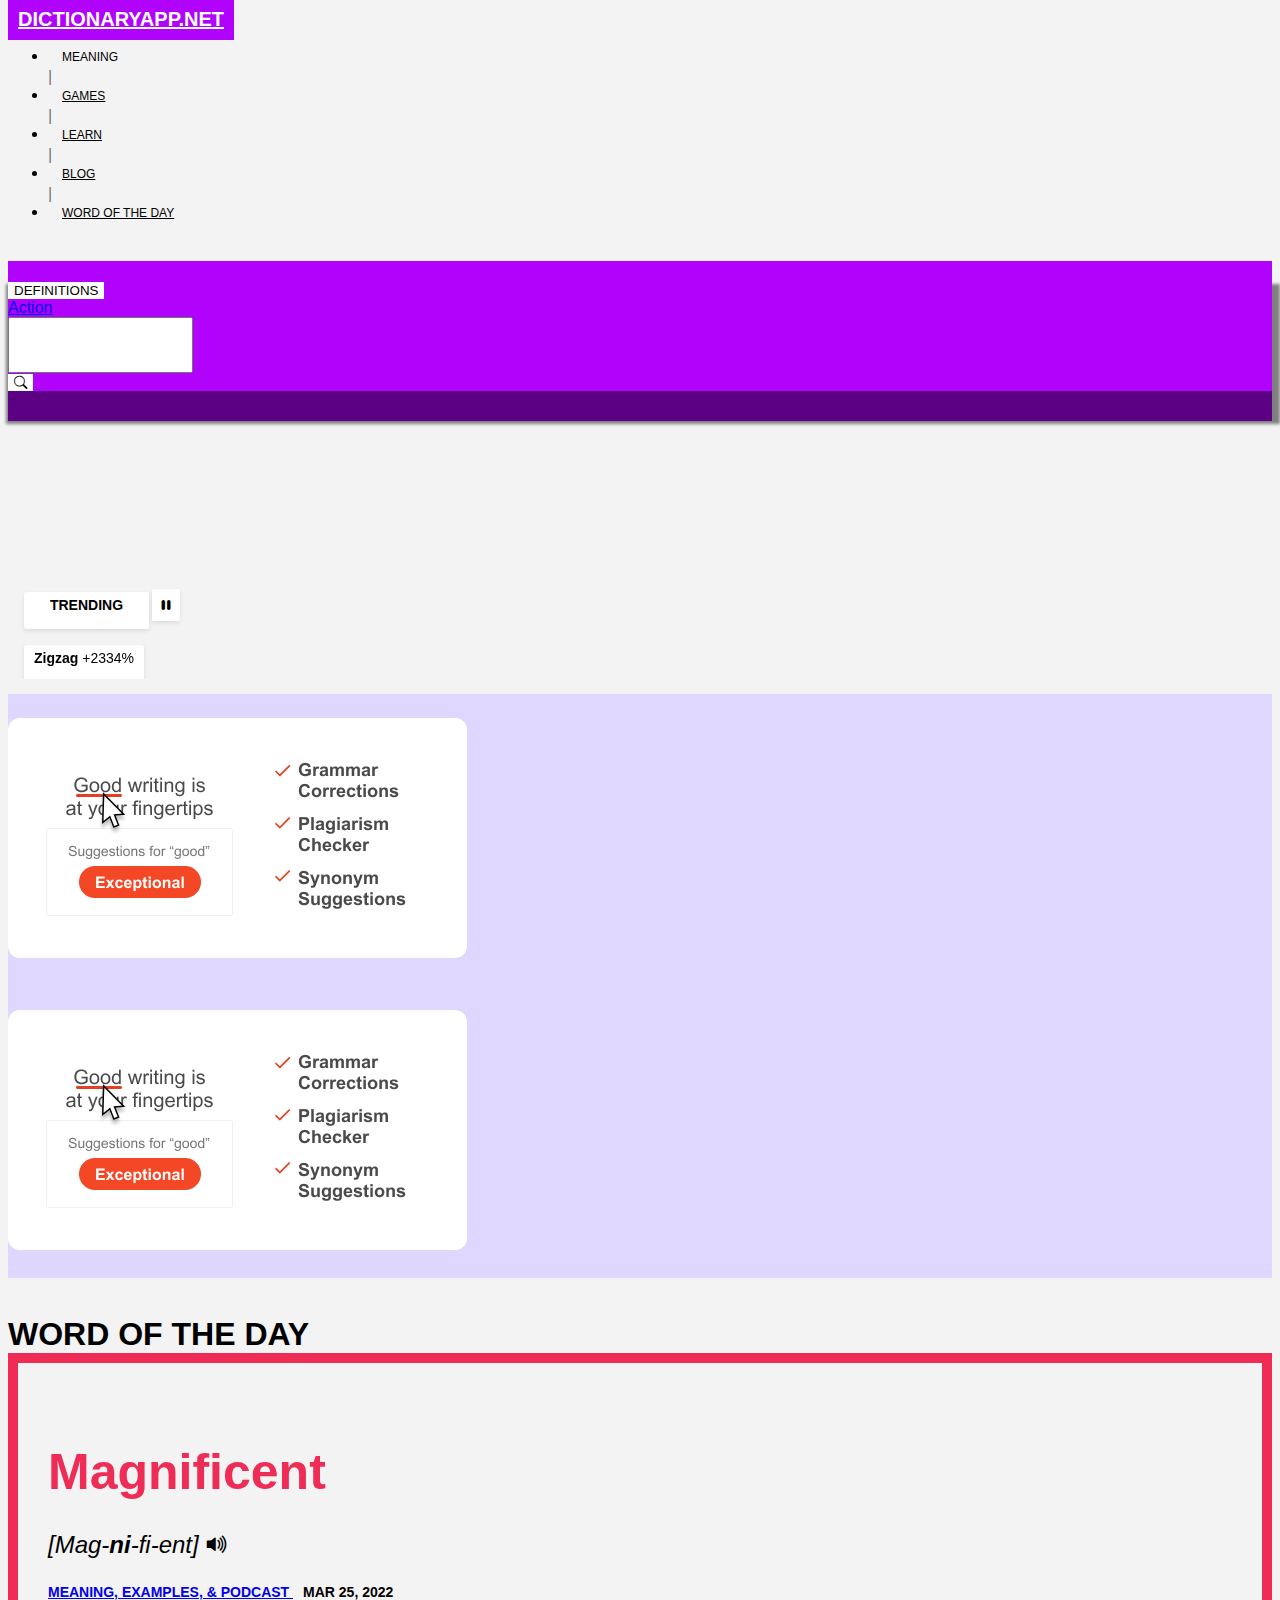
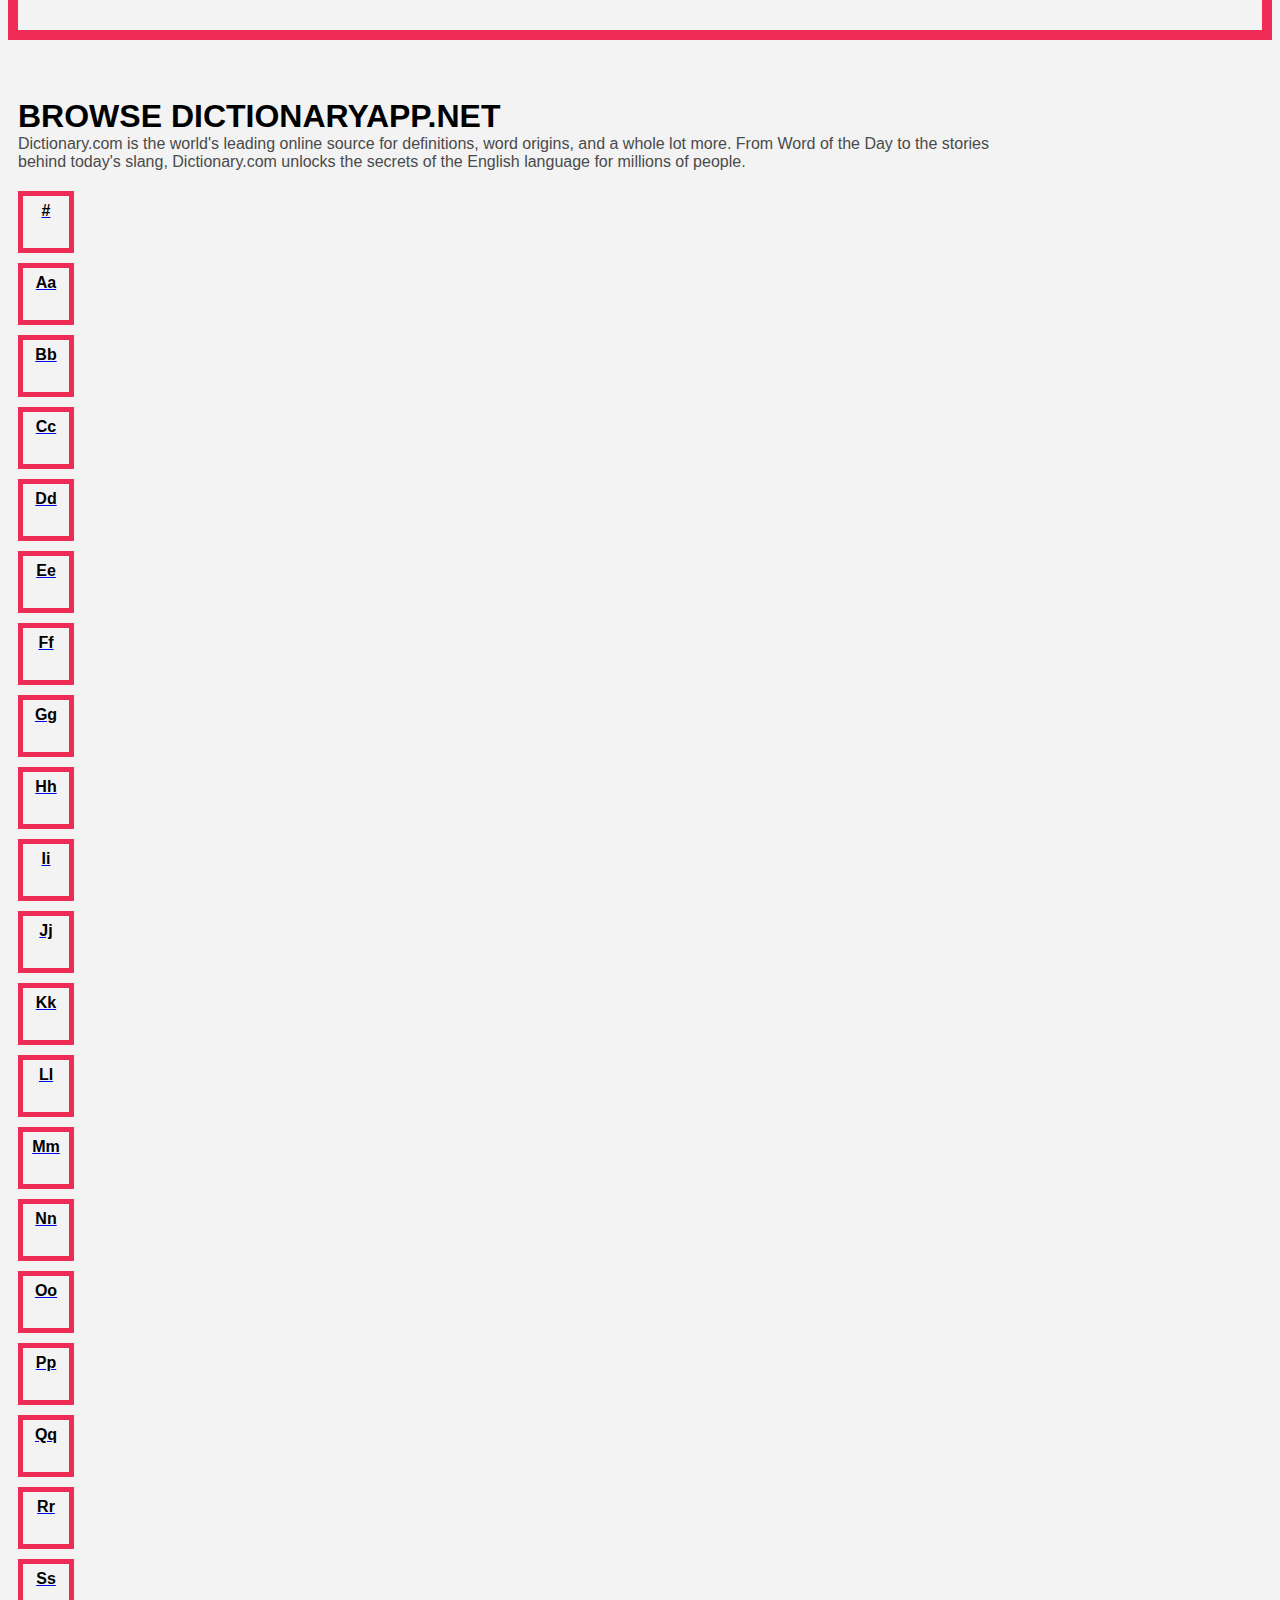
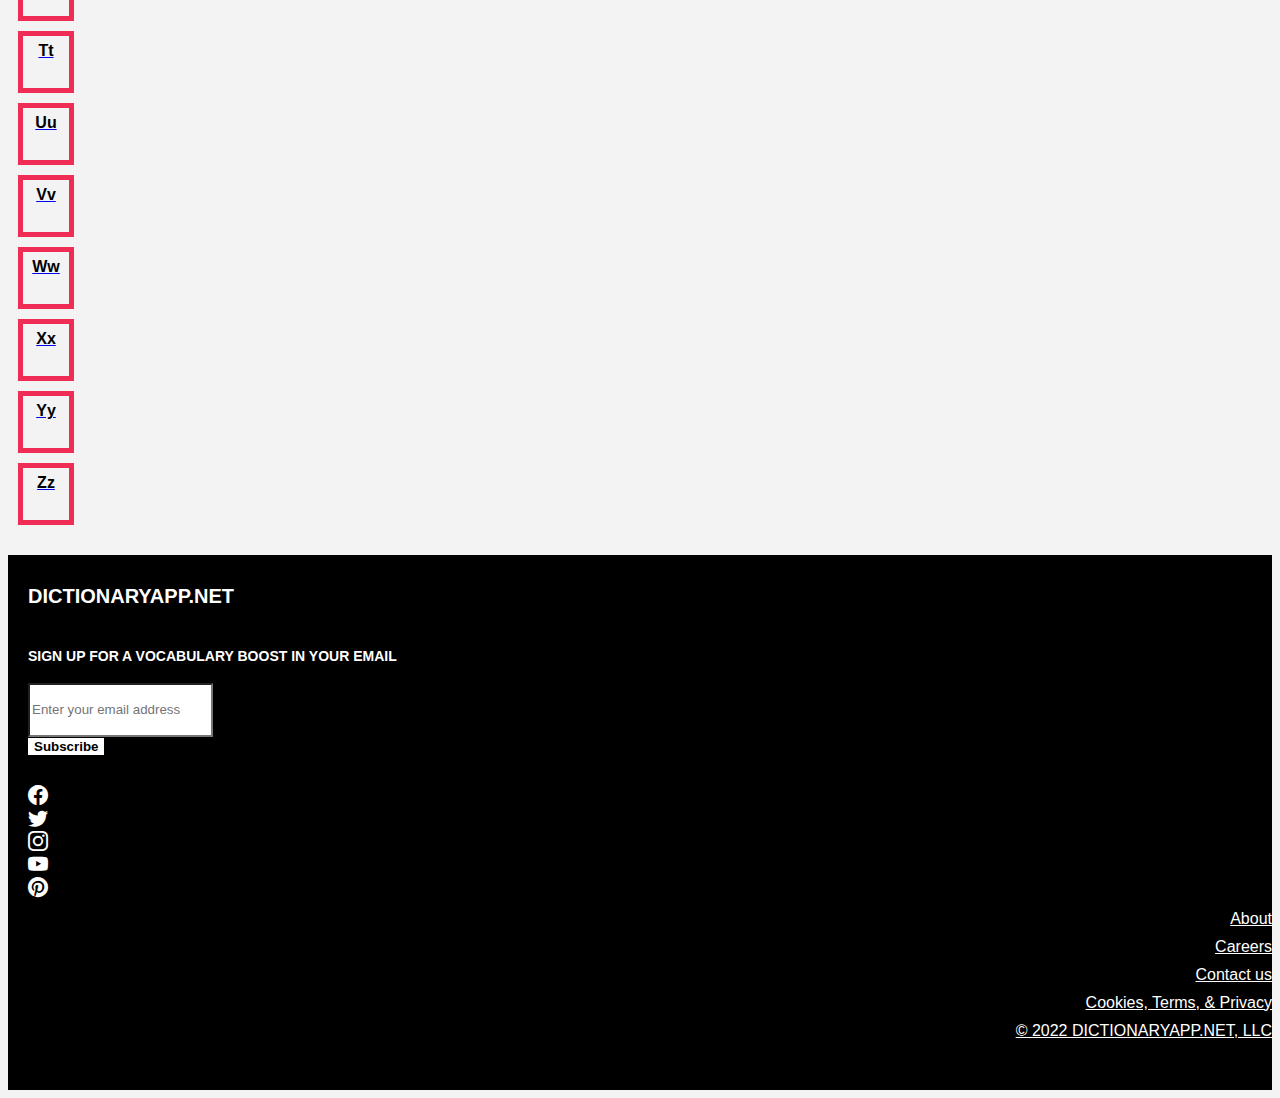
<file: index.html>
<!DOCTYPE html>
<html lang="en">
<head>
    <meta charset="UTF-8">
    <meta http-equiv="X-UA-Compatible" content="IE=edge">
    <meta name="viewport" content="width=device-width, initial-scale=1.0">
    <title>Web Dictionary</title>
    <link rel="stylesheet" href="https://cdn.jsdelivr.net/npm/bootstrap@4.6.1/dist/css/bootstrap.min.css" integrity="sha384-zCbKRCUGaJDkqS1kPbPd7TveP5iyJE0EjAuZQTgFLD2ylzuqKfdKlfG/eSrtxUkn" crossorigin="anonymous">
    <link rel="stylesheet" href="css/style.css">
    <link rel="stylesheet" href="https://cdn.jsdelivr.net/npm/bootstrap-icons@1.8.1/font/bootstrap-icons.css">
</head>
<body>
    <div class="header">
        <nav class="navbar navbar-expand-md navbar-dark fixed-top bg-light">
            <div class="container-fluid">
                <a class="navbar-brand" href="#">DICTIONARYAPP.NET</a>
           
              <div class="navbar-collapse" id="navbarCollapse">
                <ul class="navbar-nav me-auto mb-2 mb-md-0">
                  
                  <li class="nav-item">
                    <a class="nav-link link-sm">MEANING</a>
                  </li>
                  <div class="divide-line">|</div>
                  <li class="nav-item">
                    <a class="nav-link link-sm" href="#">GAMES</a>
                  </li>
                  <div class="divide-line">|</div>
                  <li class="nav-item">
                    <a class="nav-link link-sm" href="#">LEARN</a>
                  </li>
                  <div class="divide-line">|</div>
                  <li class="nav-item">
                    <a class="nav-link link-sm" href="#">BLOG</a>
                  </li>
                  <div class="divide-line">|</div>
                  <li class="nav-item wordlinkk">
                    <a class="nav-link link-sm" href="#">WORD OF THE DAY</a>
                  </li>
                </ul>
                <!-- <div class="user">
                    <a href="#"><i class="bi bi-person"></i></a>
                </div> -->
              </div>
            </div>
        </nav>
        <div class="search justify-content-center fixed-top">
            <div class="row">
                <div class="col-md-3"></div>
                <div class="col-md-6">
                    <div class="input-group mb-3">
                        <div class="input-group-prepend">
                          <button class="btn btn-outline-secondary dropdown-toggle" type="button" data-toggle="dropdown" aria-expanded="false">DEFINITIONS</button>
                          <div class="dropdown-menu">
                            <a class="dropdown-item" href="#">Action</a>
                          </div>
                        </div>
                        <input type="text" class="form-control" placeholder="" aria-label="" aria-describedby="button-addon2">
                        <div class="input-group-append">
                            <button class="btn btn-outline-secondary" type="button" id="button-addon2"><i class="bi bi-search"></i></button>
                        </div>
                      </div> 
                </div>
                <div class="col-md-3"></div>
            </div>
        </div>
            
    </div>

    <section class="main">
        <div class="moving-words">
            <div class="container-fluid">
                <div class="row">
                    <div class="moving-word d-flex">
                        <div class="stick-left">
                            <div class="trend">TRENDING</div>
                            <div class="pause"><a href="#"><i class="bi bi-pause-fill"></i></a></div>
                        </div>
                        <div class="marquee">
                            <div class="move-text d-flex">
                                <div class="text">Zigzag <span>+2334%</span></div>
                                <div class="text">Zigzag <span>+2334%</span></div>
                                <div class="text">Zigzag <span>+2334%</span></div>
                                <div class="text">Zigzag <span>+2334%</span></div>
                                <div class="text">Zigzag <span>+2334%</span></div>
                                <div class="text">Zigzag <span>+2334%</span></div>
                                <div class="text">Zigzag <span>+2334%</span></div>
                                <div class="text">Zigzag <span>+2334%</span></div>
                                <div class="text">Zigzag <span>+2334%</span></div>
                                <div class="text">Zigzag <span>+2334%</span></div>
                                <div class="text">Zigzag <span>+2334%</span></div>
                                <div class="text">Zigzag <span>+2334%</span></div>
                                <div class="text">Zigzag <span>+2334%</span></div>
                            </div>
                        </div>
                    </div>
                </div>
            </div>
        </div>
        <div class="advert">
            <div class="container">
                <div class="row">
                    <div class="col-md-6">
                        <div class="ad-img"><a href="#"><img src="img/dicimg.png" alt=""></a></div>
                    </div>
                    <div class="col-md-6">
                        <div class="ad-img"><a href="#"><img src="img/dicimg.png" alt=""></a></div>
                    </div>
                </div>
            </div>
        </div>
        <div class="word-day">
            <div class="container">
                <div class="row">
                    <div class="col-md-5">
                        <div class="wordoftheday">
                            WORD OF THE DAY
                        </div>
                        <div class="theword">
                            <div class="topword">
                                <p>Magnificent</p>
                            </div>
                            <div class="subword">[Mag-<span>ni</span>-fi-ent] 
                                <span><a href="#"><i class="bi bi-volume-up-fill"></i></a></span>
                            </div>
                            <div class="meaning"><a href="#">MEANING, EXAMPLES, & PODCAST </a><span> MAR 25, 2022</span></div>
                        </div>
                    </div>
                    <div class="col-md-5"></div>
                </div>
            </div>
        </div>

        <div class="dict">
            <div class="container">
                <div class="row">
                    <div class="col-md-12">
                        <div class="wordoftheday">
                            BROWSE DICTIONARYAPP.NET
                        </div>
                        <div class="dict-sub">
                            Dictionary.com is the world's leading online source for 
                            definitions, word origins, and a whole lot more. 
                            From Word of the Day to the stories behind today's slang, 
                            Dictionary.com unlocks the secrets of the English language for millions of people.
                        </div>
                    </div>
                    <div class="letter-list d-flex">
                        <a href="#"><div class="letter">#</div></a>
                        <a href="#"><div class="letter">Aa</div></a>
                        <a href="#"><div class="letter">Bb</div></a>
                        <a href="#"><div class="letter">Cc</div></a>
                        <a href="#"><div class="letter">Dd</div></a>
                        <a href="#"><div class="letter">Ee</div></a>
                        <a href="#"><div class="letter">Ff</div></a>
                        <a href="#"><div class="letter">Gg</div></a>
                        <a href="#"><div class="letter">Hh</div></a>
                        <a href="#"><div class="letter">Ii</div></a>
                        <a href="#"><div class="letter">Jj</div></a>
                        <a href="#"><div class="letter">Kk</div></a>
                        <a href="#"><div class="letter">Ll</div></a>
                        <a href="#"><div class="letter">Mm</div></a>
                        <a href="#"><div class="letter">Nn</div></a>
                        <a href="#"><div class="letter">Oo</div></a>
                        <a href="#"><div class="letter">Pp</div></a>
                        <a href="#"><div class="letter">Qq</div></a>
                        <a href="#"><div class="letter">Rr</div></a>
                        <a href="#"><div class="letter">Ss</div></a>
                        <a href="#"><div class="letter">Tt</div></a>
                        <a href="#"><div class="letter">Uu</div></a>
                        <a href="#"><div class="letter">Vv</div></a>
                        <a href="#"><div class="letter">Ww</div></a>
                        <a href="#"><div class="letter">Xx</div></a>
                        <a href="#"><div class="letter">Yy</div></a>
                        <a href="#"><div class="letter">Zz</div></a>
                    
                    </div>
                </div>
            </div>
        </div>
    </section>
    <footer>
        <div class="container-fluid">
            <div class="row">
                <div class="col-md-4">
                    <div class="logo">DICTIONARYAPP.NET</div>
                    <div class="subscribe">
                        <h4>SIGN UP FOR A VOCABULARY BOOST IN YOUR EMAIL</h4>
                        <div class="input-group mb-3">
                            <input type="text" class="form-control" placeholder="Enter your email address" aria-label="Recipient's username" aria-describedby="button-addon2">
                            <div class="input-group-append">
                              <button class="btn btn-outline-secondary" type="button" id="button-addon2">Subscribe</button>
                            </div>
                          </div>

                    </div>
                    <div class="social d-flex">
                        <div class="socialicon"><a href="#"><i class="bi bi-facebook"></i></a></div>
                        <div class="socialicon"><a href="#"><i class="bi bi-twitter"></i></a></div>
                        <div class="socialicon"><a href="#"><i class="bi bi-instagram"></i></a></div>
                        <div class="socialicon"><a href="#"><i class="bi bi-youtube"></i></a></div>
                        <div class="socialicon"><a href="#"><i class="bi bi-pinterest"></i></a></div>
                    </div>
                </div>
                <div class="col-md-5"></div>
                <div class="col-md-3">
                    <div class="footer-link">
                        <div class="links"><a href="#">About</a></div>
                        <div class="links"><a href="#">Careers</a></div>
                        <div class="links"><a href="#">Contact us</a></div>
                        <div class="links"><a href="#">Cookies, Terms, & Privacy</a></div>
                        <div class="links"><a href="#">© 2022 DICTIONARYAPP.NET, LLC</a></div>  
                        </div>
                    </div>
                </div>
            </div>
        </div>
    </footer>
</body>
<script src="https://cdn.jsdelivr.net/npm/jquery@3.5.1/dist/jquery.slim.min.js" integrity="sha384-DfXdz2htPH0lsSSs5nCTpuj/zy4C+OGpamoFVy38MVBnE+IbbVYUew+OrCXaRkfj" crossorigin="anonymous"></script>
<script src="https://cdn.jsdelivr.net/npm/bootstrap@4.6.1/dist/js/bootstrap.bundle.min.js" integrity="sha384-fQybjgWLrvvRgtW6bFlB7jaZrFsaBXjsOMm/tB9LTS58ONXgqbR9W8oWht/amnpF" crossorigin="anonymous"></script>
</html>
</file>
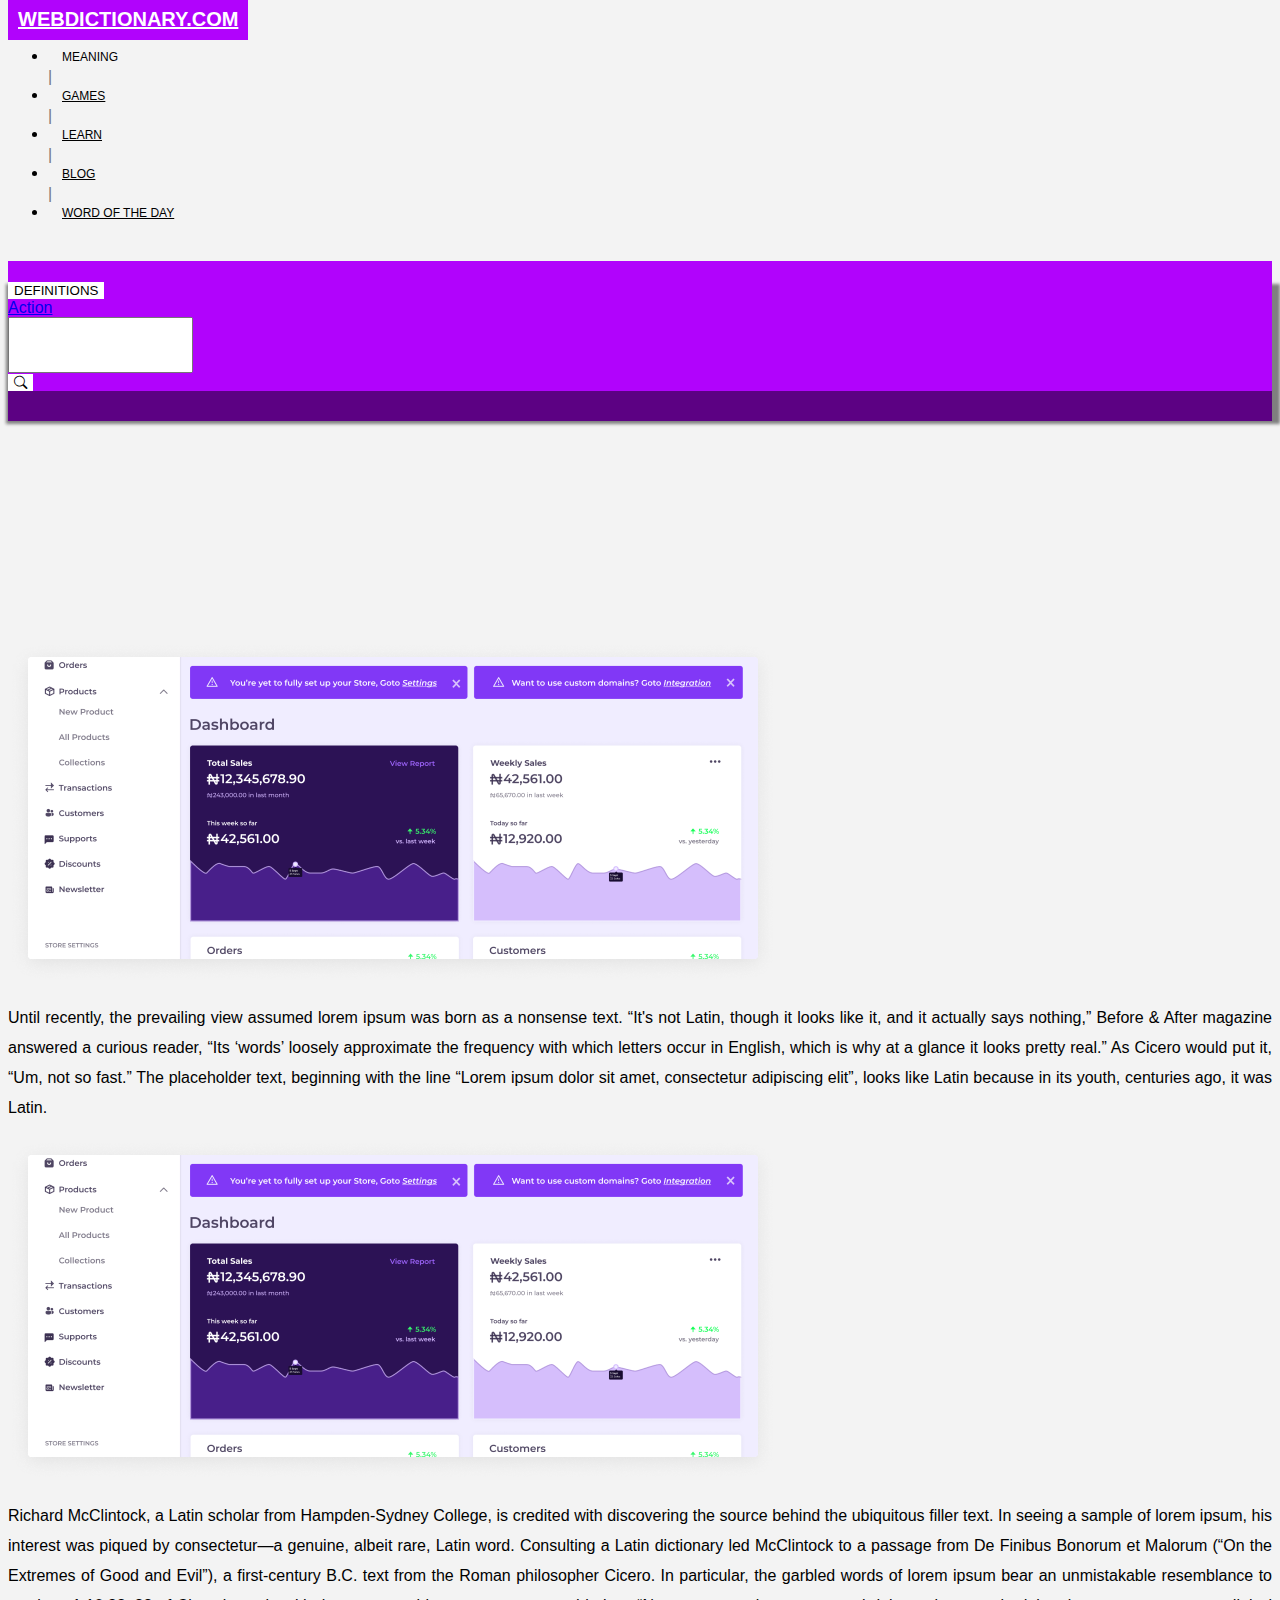
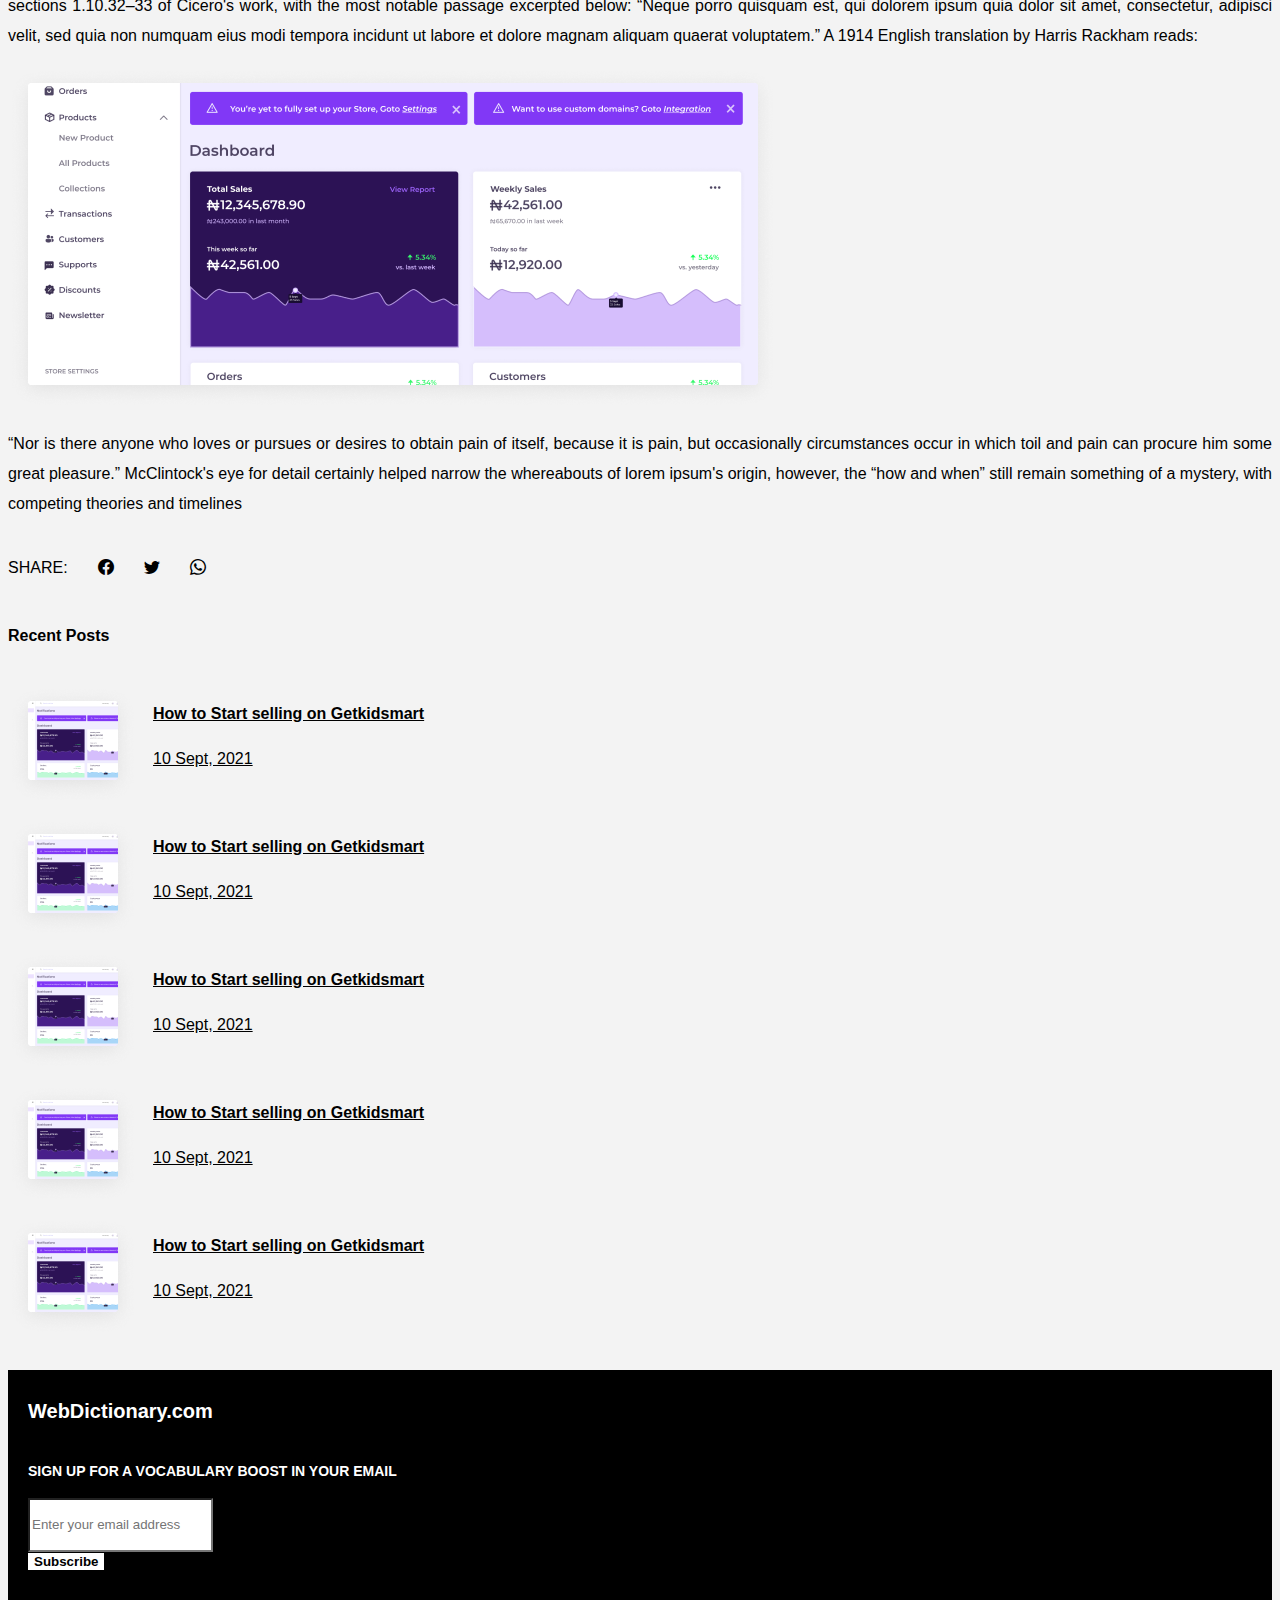
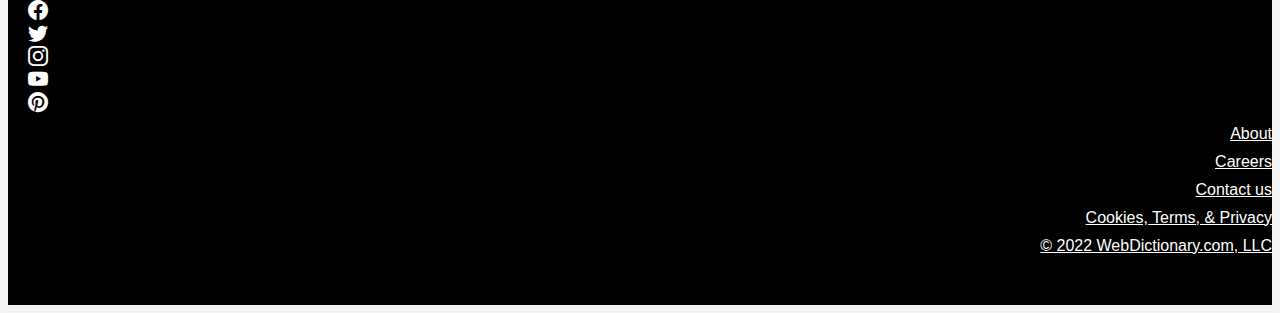
<file: blog-full.html>
<!DOCTYPE html>
<html lang="en">
<head>
    <meta charset="UTF-8">
    <meta http-equiv="X-UA-Compatible" content="IE=edge">
    <meta name="viewport" content="width=device-width, initial-scale=1.0">
    <title>Web Dictionary</title>
    <link rel="stylesheet" href="https://cdn.jsdelivr.net/npm/bootstrap@4.6.1/dist/css/bootstrap.min.css" integrity="sha384-zCbKRCUGaJDkqS1kPbPd7TveP5iyJE0EjAuZQTgFLD2ylzuqKfdKlfG/eSrtxUkn" crossorigin="anonymous">
    <link rel="stylesheet" href="css/style1.css">
    <link rel="stylesheet" href="css/blog.css">
    <link rel="stylesheet" href="https://cdn.jsdelivr.net/npm/bootstrap-icons@1.8.1/font/bootstrap-icons.css">
</head>
<body>
    <div class="header">
        <nav class="navbar navbar-expand-md navbar-dark fixed-top bg-light">
            <div class="container-fluid">
                <a class="navbar-brand" href="#">WEBDICTIONARY.COM</a>
           
              <div class="navbar-collapse" id="navbarCollapse">
                <ul class="navbar-nav me-auto mb-2 mb-md-0">
                  
                  <li class="nav-item">
                    <a class="nav-link link-sm">MEANING</a>
                  </li>
                  <div class="divide-line">|</div>
                  <li class="nav-item">
                    <a class="nav-link link-sm" href="#">GAMES</a>
                  </li>
                  <div class="divide-line">|</div>
                  <li class="nav-item">
                    <a class="nav-link link-sm" href="#">LEARN</a>
                  </li>
                  <div class="divide-line">|</div>
                  <li class="nav-item">
                    <a class="nav-link link-sm" href="#">BLOG</a>
                  </li>
                  <div class="divide-line">|</div>
                  <li class="nav-item wordlinkk">
                    <a class="nav-link link-sm" href="#">WORD OF THE DAY</a>
                  </li>
                </ul>
                <!-- <div class="user">
                    <a href="#"><i class="bi bi-person"></i></a>
                </div> -->
              </div>
            </div>
        </nav>
        <div class="search justify-content-center fixed-top">
            <div class="row">
                <div class="col-md-3"></div>
                <div class="col-md-6">
                    <div class="input-group mb-3">
                        <div class="input-group-prepend">
                          <button class="btn btn-outline-secondary dropdown-toggle" type="button" data-toggle="dropdown" aria-expanded="false">DEFINITIONS</button>
                          <div class="dropdown-menu">
                            <a class="dropdown-item" href="#">Action</a>
                          </div>
                        </div>
                        <input type="text" class="form-control" placeholder="" aria-label="" aria-describedby="button-addon2">
                        <div class="input-group-append">
                            <button class="btn btn-outline-secondary" type="button" id="button-addon2"><i class="bi bi-search"></i></button>
                        </div>
                      </div> 
                </div>
                <div class="col-md-3"></div>
            </div>
        </div>
            
    </div>

    <section class="main">
        <section class="blog">
            <div class="container">
                <div class="row">
                    <div class="col-lg-8">
                        <div class="searc">
                            <form>
                                <div class="form-group seache">
                                  <input type="search" class="search2" id="search" placeholder="Search">
                                </div>
                            </form>
                        </div>
                        <div class="blogpost">
                            <div class="postimg">
                                <img src="img/largebp.png" alt="">
                            </div>
                        </div>
                       <div class="post-body">
                           <p>
                            Until recently, the prevailing view assumed lorem ipsum was 
                            born as a nonsense text. “It's not Latin, though it looks
                             like it, and it actually says nothing,” Before & After
                              magazine answered a curious reader, “Its ‘words’ loosely
                               approximate the frequency with which letters occur in 
                               English, which is why at a glance it looks pretty real.”
                            As Cicero would put it, “Um, not so fast.”
                            The placeholder text, beginning with the line “Lorem ipsum dolor 
                            sit amet, consectetur adipiscing elit”, looks like Latin because 
                            in its youth, centuries ago, it was Latin.
                           </p>
                           <img src="img/largebp.png" alt="">
                           <p>
                            Richard McClintock, a Latin scholar from Hampden-Sydney College, 
                            is credited with discovering the source behind the ubiquitous filler text. 
                            In seeing a sample of lorem ipsum, his interest was piqued by 
                            consectetur—a genuine, albeit rare, Latin word. Consulting a Latin
                             dictionary led McClintock to a passage from De Finibus Bonorum et
                              Malorum (“On the Extremes of Good and Evil”), a first-century B.C.
                              text from the Roman philosopher Cicero.
                            In particular, the garbled words of lorem ipsum bear an unmistakable 
                            resemblance to sections 1.10.32–33 of Cicero's work, with the most 
                            notable passage excerpted below:
                            “Neque porro quisquam est, qui dolorem ipsum quia dolor sit amet, 
                            consectetur, adipisci velit, sed quia non numquam eius modi tempora 
                            incidunt ut labore et dolore magnam aliquam quaerat voluptatem.”
                            A 1914 English translation by Harris Rackham reads:
                           </p>
                           <img src="img/largebp.png" alt="">
                           <p>
        
                            “Nor is there anyone who loves or pursues or desires to obtain pain of itself, 
                            because it is pain, but occasionally circumstances occur in which toil and pain can procure him some great pleasure.”
                            McClintock's eye for detail certainly helped narrow the whereabouts of lorem ipsum's origin, however, the “how and when” still 
                            remain something of a mystery, with competing theories and timelines
                           </p>
                       </div>
                       <div class="share">
                           <div>
                               SHARE:
                           </div>
                           <div class="fb">
                            <i class="bi bi-facebook"></i>
                           </div>
                           <div class="tw">
                            <i class="bi bi-twitter"></i>
                           </div>
                           <div class="what">
                            <i class="bi bi-whatsapp"></i>
                           </div>
                       </div>
                       
                    </div>
                    <div class="col-lg-4">
                        <div class="sidebar">
                            <div class="recentposts">
                                <div class="recentposts-header">
                                    <h4>Recent Posts</h4>
                                </div>
        
                                <a href="./blog-post.html">
                                    <div class="recentpost">
                                        <div class="recentpostimg">
                                            <img src="img/smallerimg.png" alt="">
                                        </div>
                                        <div class="recentposttitle">
                                            <h5>How to Start selling on Getkidsmart</h5>
                                            <p class="date">10 Sept, 2021</p>
                                        </div>
                                    </div>
                                </a>
                                <a href="./blog-post.html">
                                    <div class="recentpost">
                                        <div class="recentpostimg">
                                            <img src="img/smallerimg.png" alt="">
                                        </div>
                                        <div class="recentposttitle">
                                            <h5>How to Start selling on Getkidsmart</h5>
                                            <p class="date">10 Sept, 2021</p>
                                        </div>
                                    </div>
                                </a>
                                <a href="./blog-post.html">
                                    <div class="recentpost">
                                        <div class="recentpostimg">
                                            <img src="img/smallerimg.png" alt="">
                                        </div>
                                        <div class="recentposttitle">
                                            <h5>How to Start selling on Getkidsmart</h5>
                                            <p class="date">10 Sept, 2021</p>
                                        </div>
                                    </div>
                                </a>
                                <a href="./blog-post.html">
                                    <div class="recentpost">
                                        <div class="recentpostimg">
                                            <img src="img/smallerimg.png" alt="">
                                        </div>
                                        <div class="recentposttitle">
                                            <h5>How to Start selling on Getkidsmart</h5>
                                            <p class="date">10 Sept, 2021</p>
                                        </div>
                                    </div>
                                </a>
                                <a href="./blog-post.html">
                                    <div class="recentpost">
                                        <div class="recentpostimg">
                                            <img src="img/smallerimg.png" alt="">
                                        </div>
                                        <div class="recentposttitle">
                                            <h5>How to Start selling on Getkidsmart</h5>
                                            <p class="date">10 Sept, 2021</p>
                                        </div>
                                    </div>
                                </a>
        
                            </div>
                        </div>
                    </div>
                </div>
            </div>
        </section>
    </section>
    <footer>
        <div class="container-fluid">
            <div class="row">
                <div class="col-md-4">
                    <div class="logo">WebDictionary.com</div>
                    <div class="subscribe">
                        <h4>SIGN UP FOR A VOCABULARY BOOST IN YOUR EMAIL</h4>
                        <div class="input-group mb-3">
                            <input type="text" class="form-control" placeholder="Enter your email address" aria-label="Recipient's username" aria-describedby="button-addon2">
                            <div class="input-group-append">
                              <button class="btn btn-outline-secondary" type="button" id="button-addon2">Subscribe</button>
                            </div>
                          </div>
                    </div>
                    <div class="social d-flex">
                        <div class="socialicon"><a href="#"><i class="bi bi-facebook"></i></a></div>
                        <div class="socialicon"><a href="#"><i class="bi bi-twitter"></i></a></div>
                        <div class="socialicon"><a href="#"><i class="bi bi-instagram"></i></a></div>
                        <div class="socialicon"><a href="#"><i class="bi bi-youtube"></i></a></div>
                        <div class="socialicon"><a href="#"><i class="bi bi-pinterest"></i></a></div>
                    </div>
                </div>
                <div class="col-md-5"></div>
                <div class="col-md-3">
                    <div class="footer-link">
                        <div class="links"><a href="#">About</a></div>
                        <div class="links"><a href="#">Careers</a></div>
                        <div class="links"><a href="#">Contact us</a></div>
                        <div class="links"><a href="#">Cookies, Terms, & Privacy</a></div>
                        <div class="links"><a href="#">© 2022 WebDictionary.com, LLC</a></div>  
                        </div>
                    </div>
                </div>
            </div>
        </div>
    </footer>
</body>
<script src="https://cdn.jsdelivr.net/npm/jquery@3.5.1/dist/jquery.slim.min.js" integrity="sha384-DfXdz2htPH0lsSSs5nCTpuj/zy4C+OGpamoFVy38MVBnE+IbbVYUew+OrCXaRkfj" crossorigin="anonymous"></script>
<script src="https://cdn.jsdelivr.net/npm/bootstrap@4.6.1/dist/js/bootstrap.bundle.min.js" integrity="sha384-fQybjgWLrvvRgtW6bFlB7jaZrFsaBXjsOMm/tB9LTS58ONXgqbR9W8oWht/amnpF" crossorigin="anonymous"></script>
</html>
</file>
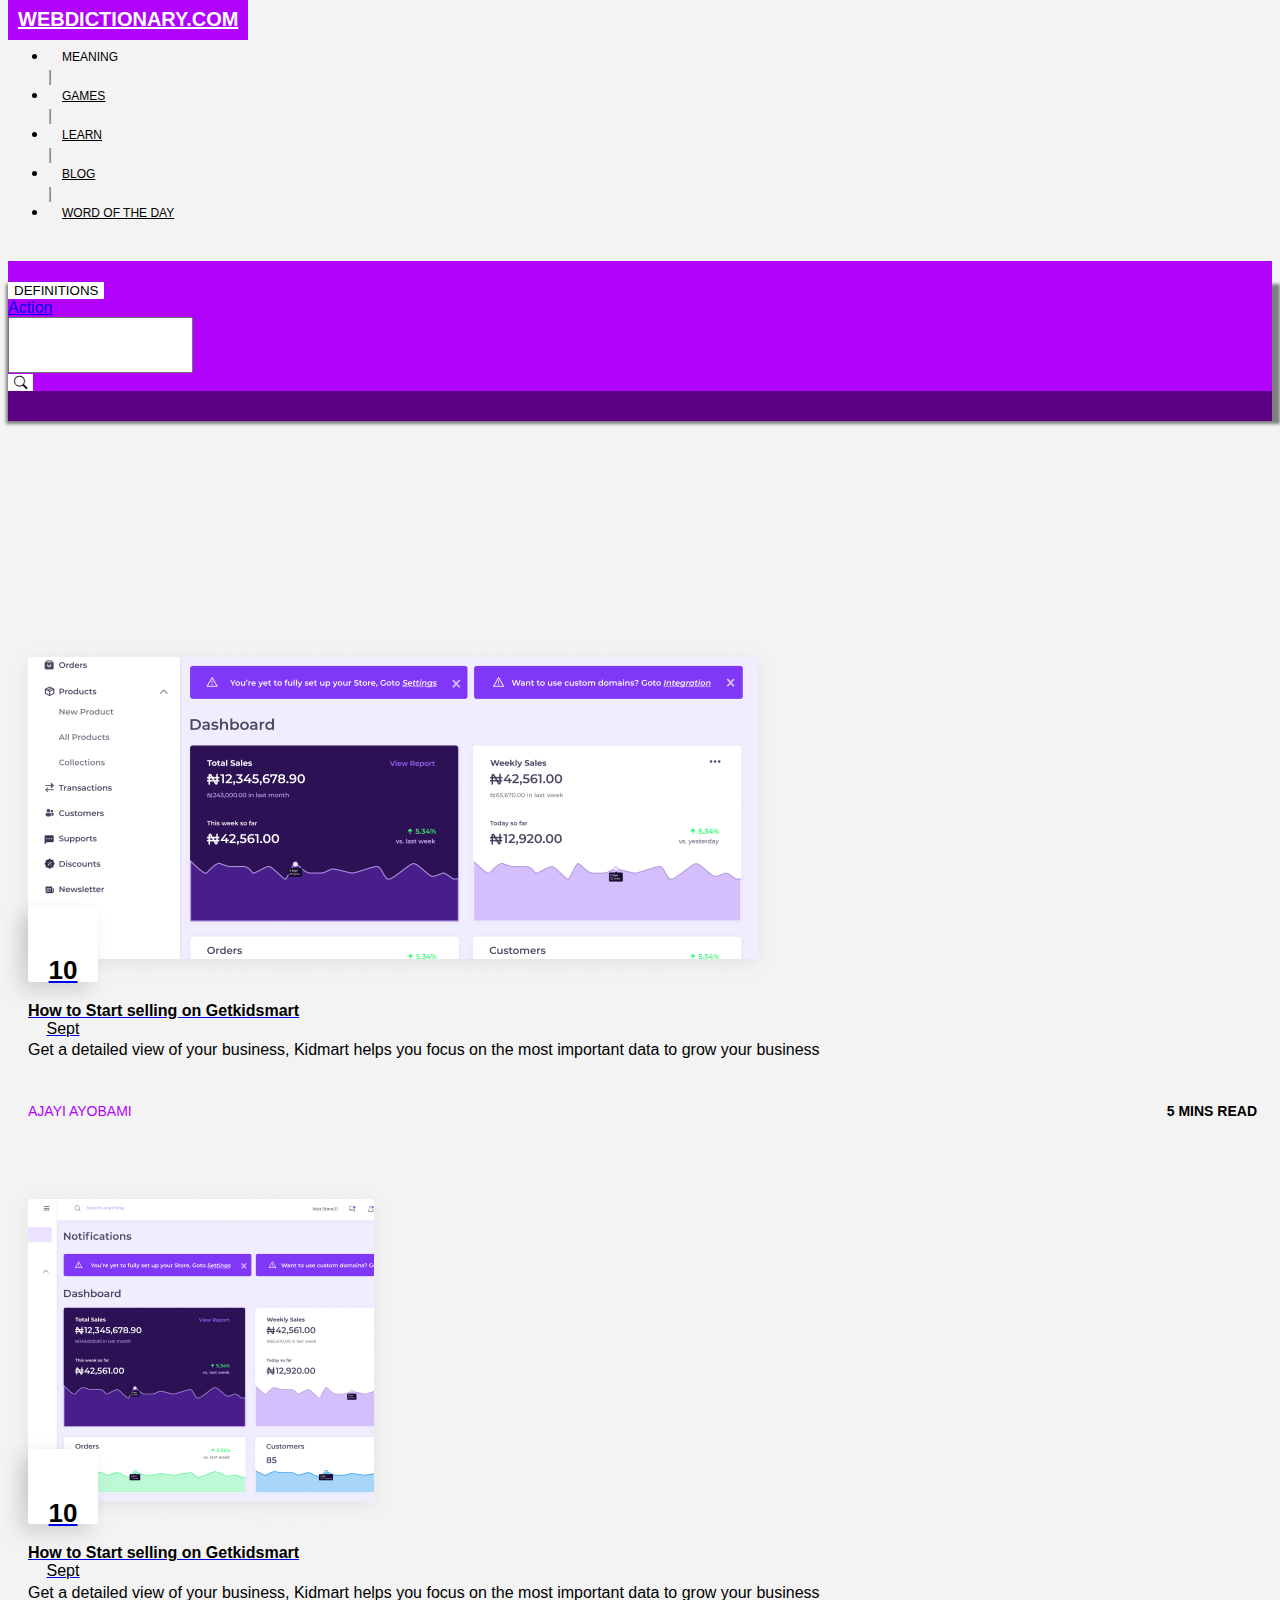
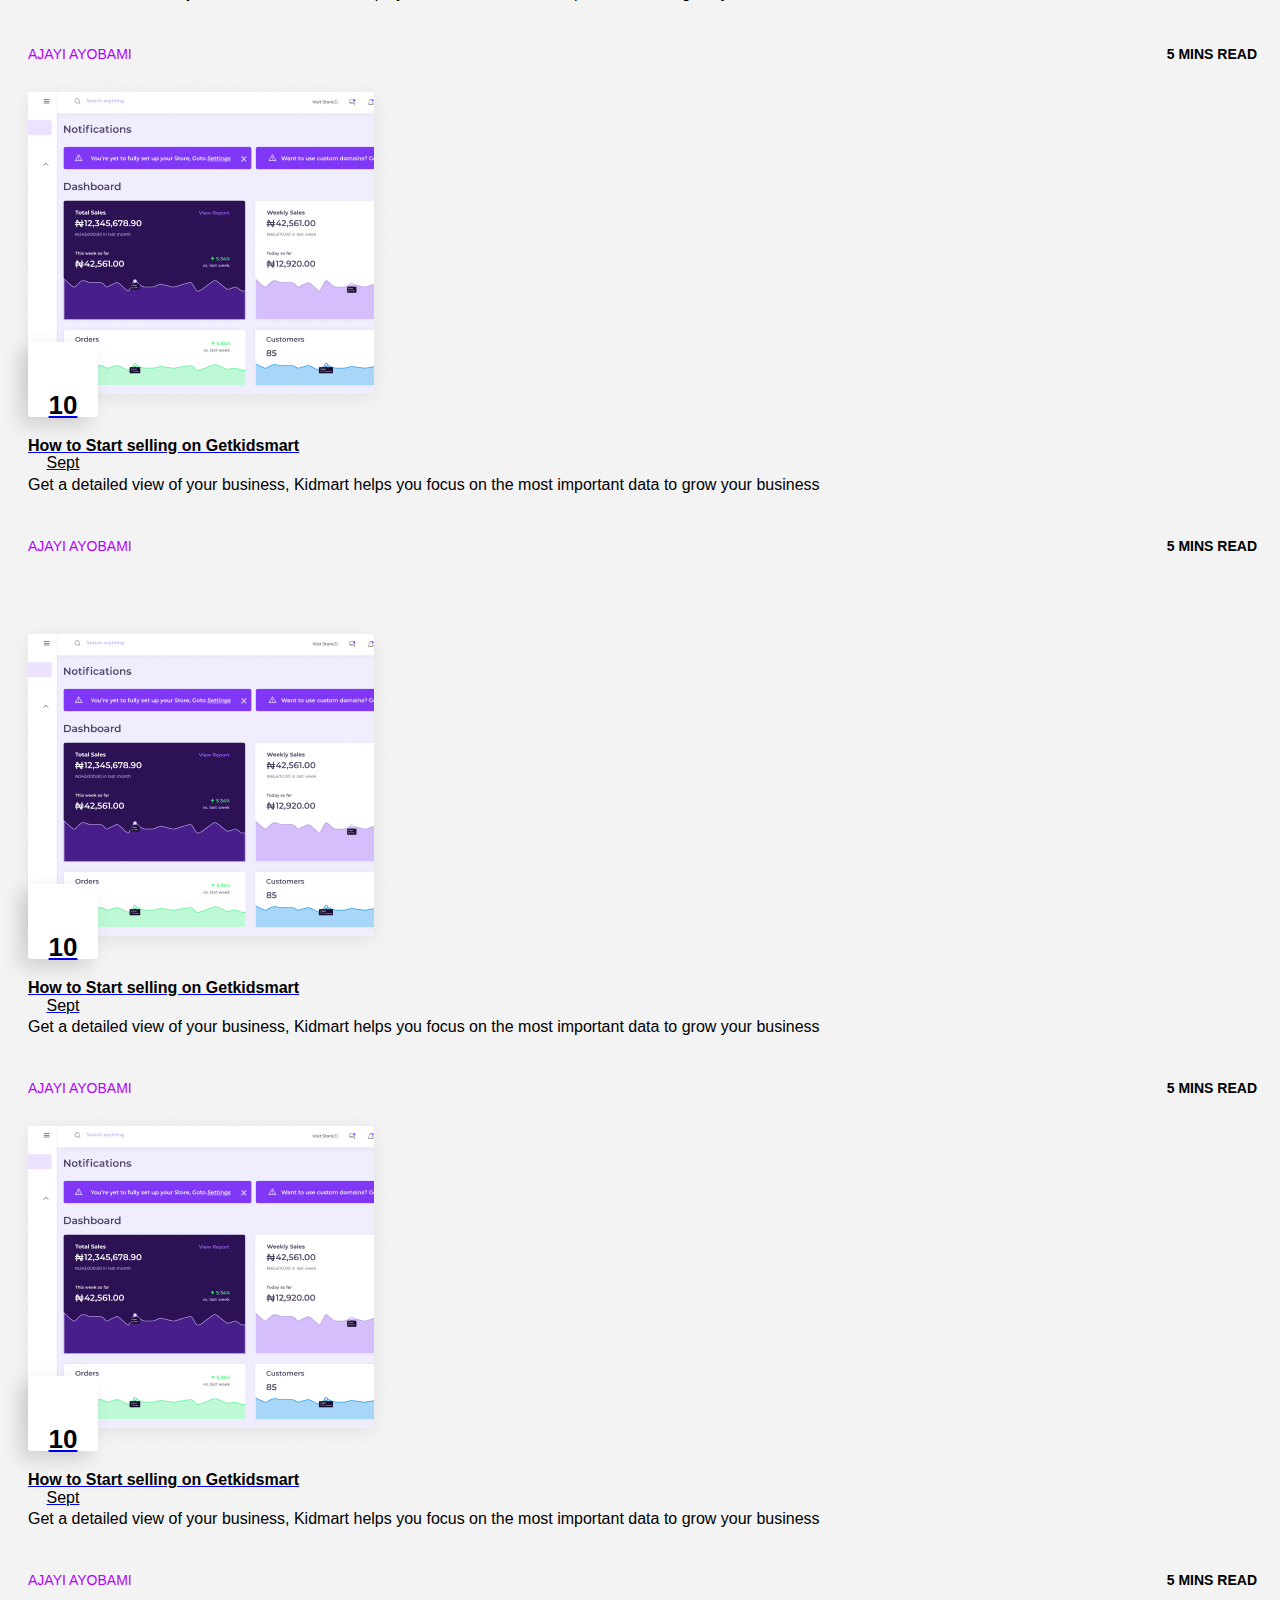
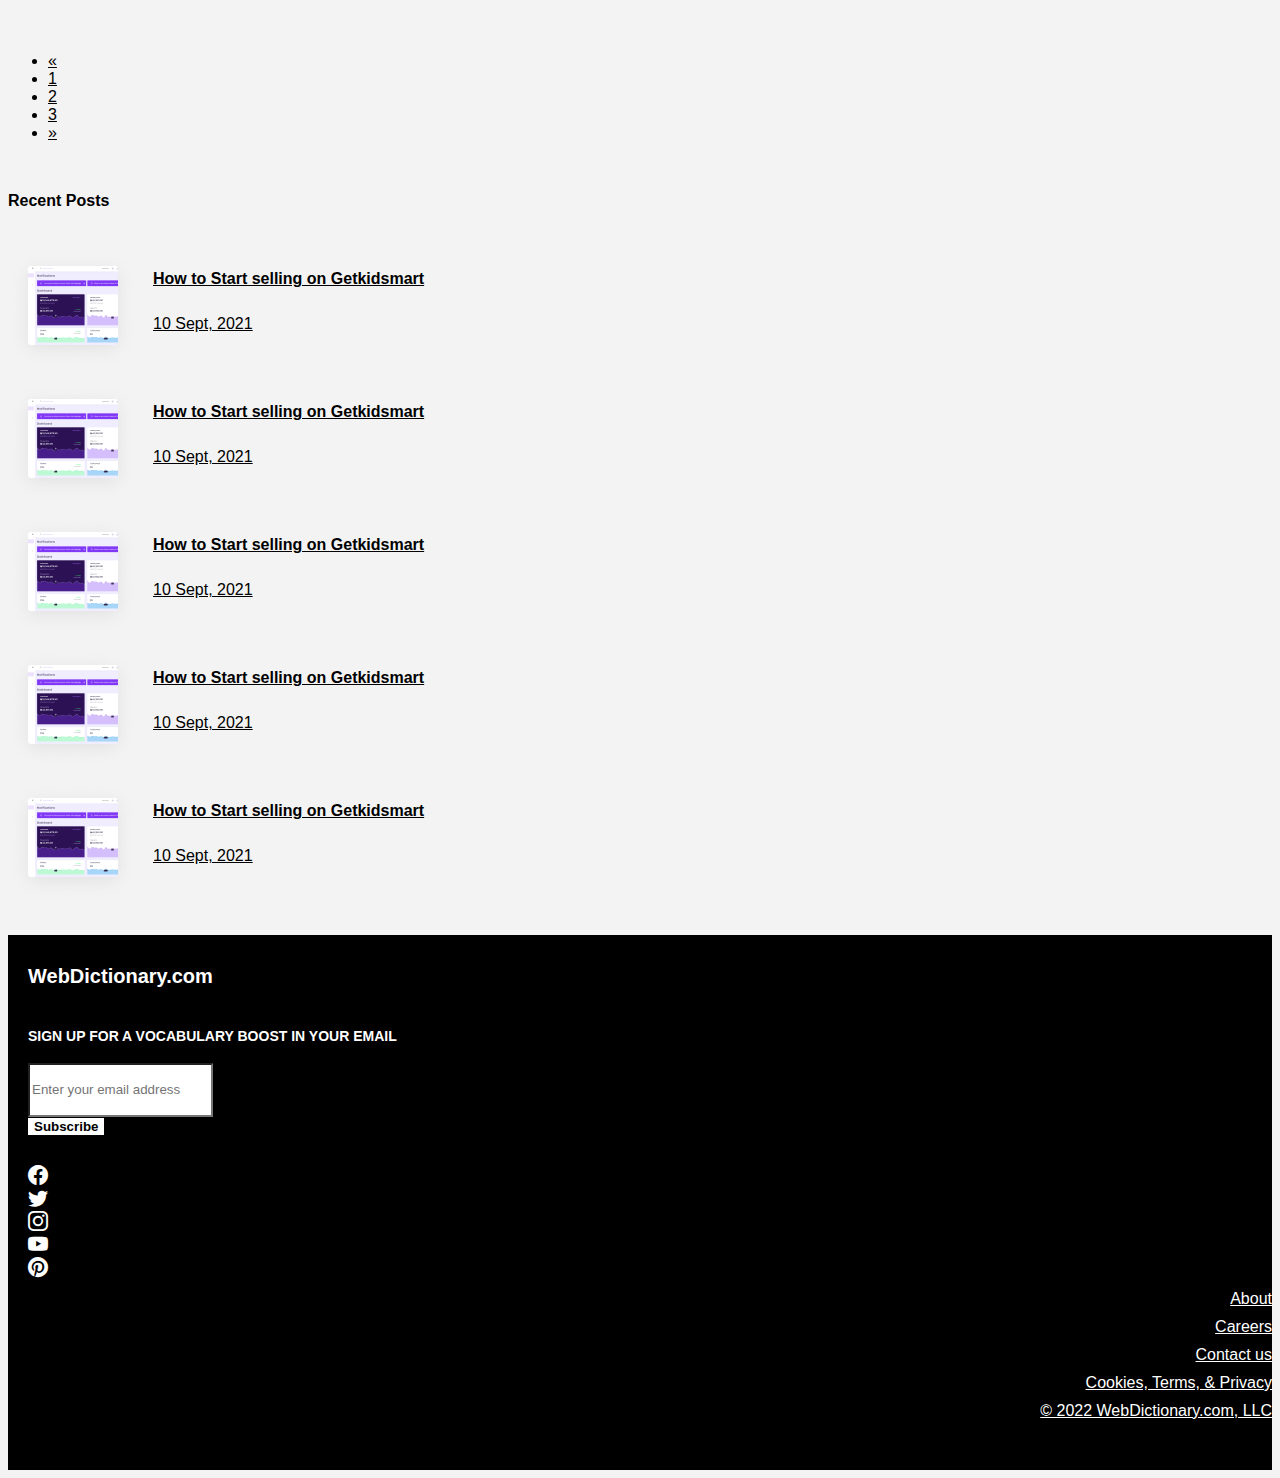
<file: blog.html>
<!DOCTYPE html>
<html lang="en">
<head>
    <meta charset="UTF-8">
    <meta http-equiv="X-UA-Compatible" content="IE=edge">
    <meta name="viewport" content="width=device-width, initial-scale=1.0">
    <title>Web Dictionary</title>
    <link rel="stylesheet" href="https://cdn.jsdelivr.net/npm/bootstrap@4.6.1/dist/css/bootstrap.min.css" integrity="sha384-zCbKRCUGaJDkqS1kPbPd7TveP5iyJE0EjAuZQTgFLD2ylzuqKfdKlfG/eSrtxUkn" crossorigin="anonymous">
    <link rel="stylesheet" href="css/style1.css">
    <link rel="stylesheet" href="css/blog.css">
    <link rel="stylesheet" href="https://cdn.jsdelivr.net/npm/bootstrap-icons@1.8.1/font/bootstrap-icons.css">
</head>
<body>
    <div class="header">
        <nav class="navbar navbar-expand-md navbar-dark fixed-top bg-light">
            <div class="container-fluid">
                <a class="navbar-brand" href="#">WEBDICTIONARY.COM</a>
           
              <div class="navbar-collapse" id="navbarCollapse">
                <ul class="navbar-nav me-auto mb-2 mb-md-0">
                  
                  <li class="nav-item">
                    <a class="nav-link link-sm">MEANING</a>
                  </li>
                  <div class="divide-line">|</div>
                  <li class="nav-item">
                    <a class="nav-link link-sm" href="#">GAMES</a>
                  </li>
                  <div class="divide-line">|</div>
                  <li class="nav-item">
                    <a class="nav-link link-sm" href="#">LEARN</a>
                  </li>
                  <div class="divide-line">|</div>
                  <li class="nav-item">
                    <a class="nav-link link-sm" href="#">BLOG</a>
                  </li>
                  <div class="divide-line">|</div>
                  <li class="nav-item wordlinkk">
                    <a class="nav-link link-sm" href="#">WORD OF THE DAY</a>
                  </li>
                </ul>
                <!-- <div class="user">
                    <a href="#"><i class="bi bi-person"></i></a>
                </div> -->
              </div>
            </div>
        </nav>
        <div class="search justify-content-center fixed-top">
            <div class="row">
                <div class="col-md-3"></div>
                <div class="col-md-6">
                    <div class="input-group mb-3">
                        <div class="input-group-prepend">
                          <button class="btn btn-outline-secondary dropdown-toggle" type="button" data-toggle="dropdown" aria-expanded="false">DEFINITIONS</button>
                          <div class="dropdown-menu">
                            <a class="dropdown-item" href="#">Action</a>
                          </div>
                        </div>
                        <input type="text" class="form-control" placeholder="" aria-label="" aria-describedby="button-addon2">
                        <div class="input-group-append">
                            <button class="btn btn-outline-secondary" type="button" id="button-addon2"><i class="bi bi-search"></i></button>
                        </div>
                      </div> 
                </div>
                <div class="col-md-3"></div>
            </div>
        </div>
            
    </div>

    <section class="main">
      <section class="blog">
        <div class="container">
            <div class="row">
                <div class="col-lg-8">
                    <div class="searc">
                        <form>
                            <div class="form-group seache">
                              <input type="search" class="search2" id="search" placeholder="Search">
                            </div>
                        </form>
                    </div>
                    <div class="blogpost">
                       <a href="./blog-full.html">
                        <div class="postimg">
                            <img src="img/largebp.png" alt="">
                            <div class="postdate">
                                <h5>10</h5>
                                <p>Sept</p>
                            </div>
                        </div>
                        <div class="posttitle">
                            <h4>How to Start selling on Getkidsmart</h4>
                        </div>
                       </a>
                        <div class="posttext">
                            <p>Get a detailed view of your business, 
                                Kidmart helps you focus on the most important data 
                                to grow your business</p>
                        </div>
                        <div class="postfooter">
                            <div class="postauthor">
                                <p>AJAYI AYOBAMI</p>
                            </div>
                            <div class="posttime">
                                <p><b>5 MINS READ</b></p>
                            </div>
                        </div>
                    </div>
                    <div class="otherposts">
                        <div class="row">
                            <div class="col-lg-6">
                                <div class="blogpost">
                                    <a href="./blog-full.html">
                                     <div class="postimg">
                                         <img src="img/smallbp.png" alt="">
                                         <div class="postdate postdate2">
                                             <h5>10</h5>
                                             <p>Sept</p>
                                         </div>
                                     </div>
                                     <div class="posttitle">
                                         <h4>How to Start selling on Getkidsmart</h4>
                                     </div>
                                    </a>
                                     <div class="posttext">
                                         <p>Get a detailed view of your business, 
                                             Kidmart helps you focus on the most important data 
                                             to grow your business</p>
                                     </div>
                                     <div class="postfooter">
                                         <div class="postauthor">
                                             <p>AJAYI AYOBAMI</p>
                                         </div>
                                         <div class="posttime">
                                             <p><b>5 MINS READ</b></p>
                                         </div>
                                     </div>
                                 </div>
                            </div>
                            <div class="col-lg-6">
                                <div class="blogpost">
                                    <a href="./blog-full.html">
                                     <div class="postimg">
                                         <img src="img/smallbp.png" alt="">
                                         <div class="postdate">
                                             <h5>10</h5>
                                             <p>Sept</p>
                                         </div>
                                     </div>
                                     <div class="posttitle">
                                         <h4>How to Start selling on Getkidsmart</h4>
                                     </div>
                                    </a>
                                     <div class="posttext">
                                         <p>Get a detailed view of your business, 
                                             Kidmart helps you focus on the most important data 
                                             to grow your business</p>
                                     </div>
                                     <div class="postfooter">
                                         <div class="postauthor">
                                             <p>AJAYI AYOBAMI</p>
                                         </div>
                                         <div class="posttime">
                                             <p><b>5 MINS READ</b></p>
                                         </div>
                                     </div>
                                 </div>
                            </div>
                        </div>
                    </div>
                    <div class="otherposts">
                        <div class="row">
                            <div class="col-lg-6">
                                <div class="blogpost">
                                    <a href="./blog-full.html">
                                     <div class="postimg">
                                         <img src="img/smallbp.png" alt="">
                                         <div class="postdate postdate2">
                                             <h5>10</h5>
                                             <p>Sept</p>
                                         </div>
                                     </div>
                                     <div class="posttitle">
                                         <h4>How to Start selling on Getkidsmart</h4>
                                     </div>
                                    </a>
                                     <div class="posttext">
                                         <p>Get a detailed view of your business, 
                                             Kidmart helps you focus on the most important data 
                                             to grow your business</p>
                                     </div>
                                     <div class="postfooter">
                                         <div class="postauthor">
                                             <p>AJAYI AYOBAMI</p>
                                         </div>
                                         <div class="posttime">
                                             <p><b>5 MINS READ</b></p>
                                         </div>
                                     </div>
                                 </div>
                            </div>
                            <div class="col-lg-6">
                                <div class="blogpost">
                                    <a href="./blog-full.html">
                                     <div class="postimg">
                                         <img src="img/smallbp.png" alt="">
                                         <div class="postdate">
                                             <h5>10</h5>
                                             <p>Sept</p>
                                         </div>
                                     </div>
                                     <div class="posttitle">
                                         <h4>How to Start selling on Getkidsmart</h4>
                                     </div>
                                    </a>
                                     <div class="posttext">
                                         <p>Get a detailed view of your business, 
                                             Kidmart helps you focus on the most important data 
                                             to grow your business</p>
                                     </div>
                                     <div class="postfooter">
                                         <div class="postauthor">
                                             <p>AJAYI AYOBAMI</p>
                                         </div>
                                         <div class="posttime">
                                             <p><b>5 MINS READ</b></p>
                                         </div>
                                     </div>
                                 </div>
                            </div>
                        </div>
                    </div>
                    <div class="numberpages">
                        <nav aria-label="Page navigation example">
                            <ul class="pagination justify-content-end">
                              <li class="page-item">
                                <a class="page-link" href="#" aria-label="Previous">
                                  <span aria-hidden="true">&laquo;</span>
                                </a>
                              </li>
                              <li class="page-item"><a class="page-link" href="#">1</a></li>
                              <li class="page-item"><a class="page-link" href="#">2</a></li>
                              <li class="page-item"><a class="page-link" href="#">3</a></li>
                              <li class="page-item">
                                <a class="page-link" href="#" aria-label="Next">
                                  <span aria-hidden="true">&raquo;</span>
                                </a>
                              </li>
                            </ul>
                          </nav>
                    </div>
                </div>
                <div class="col-lg-4">
                    <div class="sidebar">
                        <div class="recentposts">
                            <div class="recentposts-header">
                                <h4>Recent Posts</h4>
                            </div>
                            <a href="./blog-full.html">
                                <div class="recentpost">
                                    <div class="recentpostimg">
                                        <img src="img/smallerimg.png" alt="">
                                    </div>
                                    <div class="recentposttitle">
                                        <h5>How to Start selling on Getkidsmart</h5>
                                        <p class="date">10 Sept, 2021</p>
                                    </div>
                                </div>
                            </a>
                            <a href="./blog-full.html">
                                <div class="recentpost">
                                    <div class="recentpostimg">
                                        <img src="img/smallerimg.png" alt="">
                                    </div>
                                    <div class="recentposttitle">
                                        <h5>How to Start selling on Getkidsmart</h5>
                                        <p class="date">10 Sept, 2021</p>
                                    </div>
                                </div>
                            </a>
                            <a href="./blog-full.html">
                                <div class="recentpost">
                                    <div class="recentpostimg">
                                        <img src="img/smallerimg.png" alt="">
                                    </div>
                                    <div class="recentposttitle">
                                        <h5>How to Start selling on Getkidsmart</h5>
                                        <p class="date">10 Sept, 2021</p>
                                    </div>
                                </div>
                            </a>
                            <a href="./blog-full.html">
                                <div class="recentpost">
                                    <div class="recentpostimg">
                                        <img src="img/smallerimg.png" alt="">
                                    </div>
                                    <div class="recentposttitle">
                                        <h5>How to Start selling on Getkidsmart</h5>
                                        <p class="date">10 Sept, 2021</p>
                                    </div>
                                </div>
                            </a>
                            <a href="./blog-full.html">
                                <div class="recentpost">
                                    <div class="recentpostimg">
                                        <img src="img/smallerimg.png" alt="">
                                    </div>
                                    <div class="recentposttitle">
                                        <h5>How to Start selling on Getkidsmart</h5>
                                        <p class="date">10 Sept, 2021</p>
                                    </div>
                                </div>
                            </a>
    
                        </div>
                    </div>
                </div>
            </div>
        </div>
    </section>
    </section>
    <footer>
        <div class="container-fluid">
            <div class="row">
                <div class="col-md-4">
                    <div class="logo">WebDictionary.com</div>
                    <div class="subscribe">
                        <h4>SIGN UP FOR A VOCABULARY BOOST IN YOUR EMAIL</h4>
                        <div class="input-group mb-3">
                            <input type="text" class="form-control" placeholder="Enter your email address" aria-label="Recipient's username" aria-describedby="button-addon2">
                            <div class="input-group-append">
                              <button class="btn btn-outline-secondary" type="button" id="button-addon2">Subscribe</button>
                            </div>
                          </div>
                    </div>
                    <div class="social d-flex">
                        <div class="socialicon"><a href="#"><i class="bi bi-facebook"></i></a></div>
                        <div class="socialicon"><a href="#"><i class="bi bi-twitter"></i></a></div>
                        <div class="socialicon"><a href="#"><i class="bi bi-instagram"></i></a></div>
                        <div class="socialicon"><a href="#"><i class="bi bi-youtube"></i></a></div>
                        <div class="socialicon"><a href="#"><i class="bi bi-pinterest"></i></a></div>
                    </div>
                </div>
                <div class="col-md-5"></div>
                <div class="col-md-3">
                    <div class="footer-link">
                        <div class="links"><a href="#">About</a></div>
                        <div class="links"><a href="#">Careers</a></div>
                        <div class="links"><a href="#">Contact us</a></div>
                        <div class="links"><a href="#">Cookies, Terms, & Privacy</a></div>
                        <div class="links"><a href="#">© 2022 WebDictionary.com, LLC</a></div>  
                        </div>
                    </div>
                </div>
            </div>
        </div>
    </footer>
</body>
<script src="https://cdn.jsdelivr.net/npm/jquery@3.5.1/dist/jquery.slim.min.js" integrity="sha384-DfXdz2htPH0lsSSs5nCTpuj/zy4C+OGpamoFVy38MVBnE+IbbVYUew+OrCXaRkfj" crossorigin="anonymous"></script>
<script src="https://cdn.jsdelivr.net/npm/bootstrap@4.6.1/dist/js/bootstrap.bundle.min.js" integrity="sha384-fQybjgWLrvvRgtW6bFlB7jaZrFsaBXjsOMm/tB9LTS58ONXgqbR9W8oWht/amnpF" crossorigin="anonymous"></script>
</html>
</file>
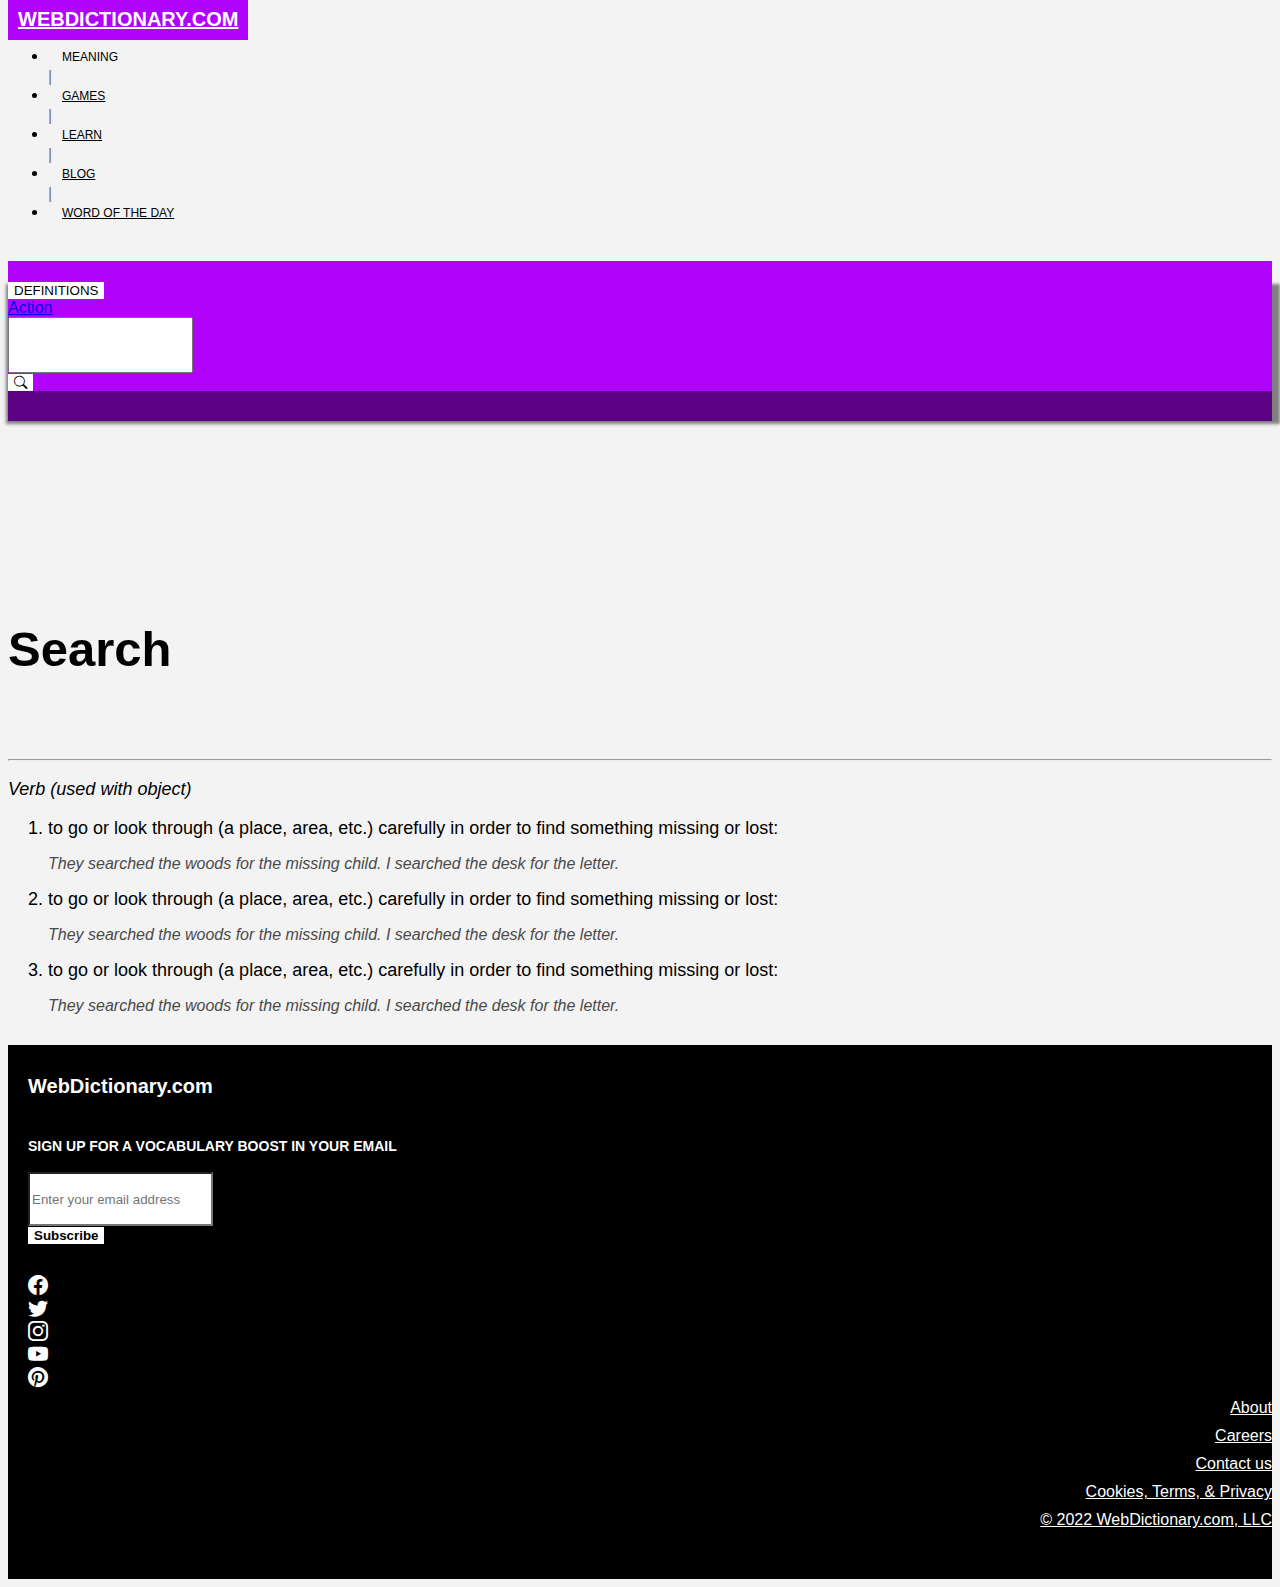
<file: search.html>
<!DOCTYPE html>
<html lang="en">
<head>
    <meta charset="UTF-8">
    <meta http-equiv="X-UA-Compatible" content="IE=edge">
    <meta name="viewport" content="width=device-width, initial-scale=1.0">
    <title>Web Dictionary</title>
    <link rel="stylesheet" href="https://cdn.jsdelivr.net/npm/bootstrap@4.6.1/dist/css/bootstrap.min.css" integrity="sha384-zCbKRCUGaJDkqS1kPbPd7TveP5iyJE0EjAuZQTgFLD2ylzuqKfdKlfG/eSrtxUkn" crossorigin="anonymous">
    <link rel="stylesheet" href="css/style.css">
    <link rel="stylesheet" href="https://cdn.jsdelivr.net/npm/bootstrap-icons@1.8.1/font/bootstrap-icons.css">
</head>
<body>
    <div class="header">
        <nav class="navbar navbar-expand-md navbar-dark fixed-top bg-light">
            <div class="container-fluid">
                <a class="navbar-brand" href="#">WEBDICTIONARY.COM</a>
           
              <div class="navbar-collapse" id="navbarCollapse">
                <ul class="navbar-nav me-auto mb-2 mb-md-0">
                  
                  <li class="nav-item">
                    <a class="nav-link link-sm">MEANING</a>
                  </li>
                  <div class="divide-line">|</div>
                  <li class="nav-item">
                    <a class="nav-link link-sm" href="#">GAMES</a>
                  </li>
                  <div class="divide-line">|</div>
                  <li class="nav-item">
                    <a class="nav-link link-sm" href="#">LEARN</a>
                  </li>
                  <div class="divide-line">|</div>
                  <li class="nav-item">
                    <a class="nav-link link-sm" href="#">BLOG</a>
                  </li>
                  <div class="divide-line">|</div>
                  <li class="nav-item wordlinkk">
                    <a class="nav-link link-sm" href="#">WORD OF THE DAY</a>
                  </li>
                </ul>
                <!-- <div class="user">
                    <a href="#"><i class="bi bi-person"></i></a>
                </div> -->
              </div>
            </div>
        </nav>
        <div class="search justify-content-center fixed-top">
            <div class="row">
                <div class="col-md-3"></div>
                <div class="col-md-6">
                    <div class="input-group mb-3">
                        <div class="input-group-prepend">
                          <button class="btn btn-outline-secondary dropdown-toggle" type="button" data-toggle="dropdown" aria-expanded="false">DEFINITIONS</button>
                          <div class="dropdown-menu">
                            <a class="dropdown-item" href="#">Action</a>
                          </div>
                        </div>
                        <input type="text" class="form-control" placeholder="" aria-label="" aria-describedby="button-addon2">
                        <div class="input-group-append">
                            <button class="btn btn-outline-secondary" type="button" id="button-addon2"><i class="bi bi-search"></i></button>
                        </div>
                      </div> 
                </div>
                <div class="col-md-3"></div>
            </div>
        </div>
            
    </div>

    <section class="main">
        <div class="search-result">
            <div class="container">
                <div class="row">
                    <div class="card">
                        <div class="card-body">
                          <h5 class="card-title">Search</h5>
                          <hr>
                          <p class="vocabu">Verb (used with object)</p>

                          <ol>
                              <li>
                                to go or look through (a place, area, etc.) carefully in order to find something missing or lost:
                                <p>They searched the woods for the missing child. I searched the desk for the letter.</p>
                              </li>
                              <li>
                                to go or look through (a place, area, etc.) carefully in order to find something missing or lost:
                                <p>They searched the woods for the missing child. I searched the desk for the letter.</p>
                              </li>
                              <li>
                                to go or look through (a place, area, etc.) carefully in order to find something missing or lost:
                                <p>They searched the woods for the missing child. I searched the desk for the letter.</p>
                              </li>
                          </ol>
                          
                        </div>
                      </div>
                </div>
            </div>
        </div>
    </section>
    <footer>
        <div class="container-fluid">
            <div class="row">
                <div class="col-md-4">
                    <div class="logo">WebDictionary.com</div>
                    <div class="subscribe">
                        <h4>SIGN UP FOR A VOCABULARY BOOST IN YOUR EMAIL</h4>
                        <div class="input-group mb-3">
                            <input type="text" class="form-control" placeholder="Enter your email address" aria-label="Recipient's username" aria-describedby="button-addon2">
                            <div class="input-group-append">
                              <button class="btn btn-outline-secondary" type="button" id="button-addon2">Subscribe</button>
                            </div>
                          </div>
                    </div>
                    <div class="social d-flex">
                        <div class="socialicon"><a href="#"><i class="bi bi-facebook"></i></a></div>
                        <div class="socialicon"><a href="#"><i class="bi bi-twitter"></i></a></div>
                        <div class="socialicon"><a href="#"><i class="bi bi-instagram"></i></a></div>
                        <div class="socialicon"><a href="#"><i class="bi bi-youtube"></i></a></div>
                        <div class="socialicon"><a href="#"><i class="bi bi-pinterest"></i></a></div>
                    </div>
                </div>
                <div class="col-md-5"></div>
                <div class="col-md-3">
                    <div class="footer-link">
                        <div class="links"><a href="#">About</a></div>
                        <div class="links"><a href="#">Careers</a></div>
                        <div class="links"><a href="#">Contact us</a></div>
                        <div class="links"><a href="#">Cookies, Terms, & Privacy</a></div>
                        <div class="links"><a href="#">© 2022 WebDictionary.com, LLC</a></div>  
                        </div>
                    </div>
                </div>
            </div>
        </div>
    </footer>
</body>
<script src="https://cdn.jsdelivr.net/npm/jquery@3.5.1/dist/jquery.slim.min.js" integrity="sha384-DfXdz2htPH0lsSSs5nCTpuj/zy4C+OGpamoFVy38MVBnE+IbbVYUew+OrCXaRkfj" crossorigin="anonymous"></script>
<script src="https://cdn.jsdelivr.net/npm/bootstrap@4.6.1/dist/js/bootstrap.bundle.min.js" integrity="sha384-fQybjgWLrvvRgtW6bFlB7jaZrFsaBXjsOMm/tB9LTS58ONXgqbR9W8oWht/amnpF" crossorigin="anonymous"></script>
</html>
</file>
<file: css/style.css>
body {
    font-family: Arial, Helvetica, sans-serif;
    overflow-x: hidden;
    background: #f3f3f3;
}
.navbar-nav li a {
    color: #000 !important;
}

.link-md {
    font-size: 14px;
    color: #767676 !important;
    font-weight: 600;
}
.link-sm {
    font-size: 12px;
}
.nav-item {
    padding-left: 14px;
    padding-right: 14px;
}
.user a {
    font-size: 20px;
    font-weight: 700;
    color: #000;
}
.divide-line {
    margin-top: 3px;
    color: #767676;
}
.nav-item .active, .navbar-brand {
    background:#b103fc;
    color: #fff !important;
    font-size: 20px;
    margin-top: -10px;
    padding: 10px;
    font-weight: 900;
}
.nav-item a .active {
    color: #fff !important;
}
.search {
    background:#b103fc;
    margin-top: 40px;
    padding-bottom: 30px;

}
.search .input-group {
    padding-top: 20px;
    -webkit-box-shadow: 3px 28px 3px 5px rgba(0,0,0,0.48); 
    box-shadow: 3px 28px 3px 5px rgba(0,0,0,0.48);
}
.search .input-group input {
    height: 50px;
}
.btn-outline-secondary {
    background: #fff;
    border: none;
}
.btn-outline-secondary:active, .btn-outline-secondary:hover, .btn-outline-secondary:focus {
    background: #fff !important;
    color: #767676 !important;
}
.bi-search {
    color: #000 !important;
   
}
.moving-words {
    background: #f3f3f3;
    padding-bottom: 15px;
    padding-top: 5px;
}
.trend {
    background: #fff;
    color: #000;
    font-weight: 600;
    height: 32px;
    width: 105px;
    margin-left: 16px;
    margin-top: 16px;
    text-align: center;
    padding-top: 5px;
    font-size: 14px;
    padding-left: 10px;
    padding-right: 10px;
    border-radius: 3px 0px 0px 3px;
    -webkit-box-shadow: 0px 2px 4px 0px rgba(0,0,0,0.10); 
    box-shadow: 0px 2px 4px 0px rgba(0,0,0,0.10);
}
.pause a {
    height: 32px;
    padding-left: 5px;
    padding-right: 5px;
    text-align: center;
    font-size: 18px;
    padding-top: 7px;
    padding-bottom: 4.5px;
    color: #000;
    background: #fff;
    border-radius: 0px 3px 3px 0px;
    -webkit-box-shadow: 0px 2px 4px 0px rgba(0,0,0,0.10); 
    box-shadow: 0px 2px 4px 0px rgba(0,0,0,0.10);
}
.pause {
    margin-top: 20px;
    margin-left: 3px;
}
section {
    padding-top: 150px;
}
.stick-left {
    display: flex;
}
.text {
    background: #fff;
    color: #000;
    font-weight: 600;
    height: 32px;
    margin-left: 16px;
    margin-top: 16px;
    text-align: center;
    padding-top: 5px;
    font-size: 14px;
    padding-left: 10px;
    padding-right: 10px;
    border-radius: 3px;
    -webkit-box-shadow: 0px 2px 4px 0px rgba(0,0,0,0.10); 
    box-shadow: 0px 2px 4px 0px rgba(0,0,0,0.10);
}
.text span {
    font-weight: 200;
}
.marquee {
    position: relative;
    width: 100vw;
    max-width: 100%;
    height: 50px;
    overflow-x: hidden;
}
.move-text:hover {
    animation-play-state: paused;
  }
.move-text {
    position: absolute;
    white-space: nowrap;
    will-change: transform;
    animation: marquee 16s linear infinite;
}
@keyframes marquee {
    from { transform: translateX(0); }
    to { transform: translateX(-50%); }
}

.advert {
    background: #e0d7ff;
}
.ad-img {
    padding-top: 24px;
    padding-bottom: 24px;
}
.ad-img a img {
    max-width: 100%;
}
.word-day {
    background: #f3f3f3;
}
.wordoftheday {
    font-size: 32px;
    font-weight: 900;
    margin-top: 38px;
}
.theword {
    border: 10px solid #ee2c56;
    padding: 30px;
    margin-bottom: 20px;
}
.word-day .row {
    display: flex;
    flex-direction: column;
}
.topword p {
    font-size: 50px;
    font-weight: 800;
    color: #ee2c56;
}
.subword {
    font-size: 24px;
    font-weight: 200;
    font-style: italic;
    margin-top: -20px;
}
.subword span {
    font-weight: 600;
}
.subword span a {
    color: #000;
}
.meaning {
    font-size: 14px;
    margin-top: 25px;
    font-weight: 600;
}
.meaning span {
    margin-left: 10px;
}
.dict-sub {
    font-size: 16px;
    color: #4a4a4a;
    max-width: 80%;
}
.dict .row {
    margin-left: 10px;
    margin-right: 10px;
}
.letter-list {
    flex-wrap: wrap;
    margin-top: 20px;
}
.letter {
    width: 46px;
    height: 46px;
    border: 5px solid #ee2c56;
    text-align: center;
    padding-top: 6px;
    margin-right: 10px;
    margin-top: 10px;
    color: #000;
    font-weight: 600;
    text-decoration: none;
}
.letter:hover {
    background: #ee2c56;
    color: #fff;
}
footer {
    background: #000;
    color: #fff;
    margin-top: 30px;
    padding-top: 30px;
    padding-left: 20px;
    padding-bottom: 50px;
}
footer .logo {
    font-size: 20px;
    font-weight: 800;
}
footer .subscribe h4 {
    font-size: 14px;
    font-weight: 600;
    margin-top: 40px;
}
footer .subscribe .input-group input {
    height: 48px;
    border-radius: 0 0 0 0;
}
footer .subscribe .input-group button {
    color: #000;
    font-weight: 700;
}
.social {
    margin-top: 30px;
}
.socialicon {
    margin-right: 30px;
    font-size: 20px;
    color: #fff !important;
}
.socialicon a {
    color: #fff;
}
.footer-link {
    text-align: right;
}
.links {
    margin-top: 10px;
}
.links a {
    color: #fff;
}

/* Search Page */
.card-title {
    font-size: 49px;
    font-weight: 900;
    margin-top: 20px;
}
.vocabu {
    font-size: 18px;
    font-style: italic;
    font-weight: 500;
}
.card-body ol li {
    font-size: 18px;
}
.card-body ol li p {
    font-size: 16px;
    font-style: italic;
    color: #4a4a4a;
}
.card {
    margin-top: 50px;
}


@media only screen and (max-width: 600px) {
    .bi-search {
        left: 350px;
    }
    .search .input-group {
        padding-left: 10px;
        padding-right: 10px;
    }
    .marquee {
        position: relative;
        width: 60vw;
        max-width: 100%;
        height: 50px;
        overflow-x: hidden;
    }
    .navbar-nav {
        display: flex;
        flex-direction: row;
        color: #000;
        margin-top: 120px;
        z-index: -100;
        background: transparent;
        font-size: 8px;
    }
    section {
        padding-top: 210px;
    }
    .wordlinkk {
        display: none;
    }
    .navbar-brand {
        margin-left: 50px;
    }
    .footer-link {
        text-align: left;
        margin-top: 30px;
    }
}
</file>
<file: css/style1.css>
body {
    font-family: Arial, Helvetica, sans-serif;
    overflow-x: hidden;
    background: #f3f3f3;
}
.navbar-nav li a {
    color: #000 !important;
}

.link-md {
    font-size: 14px;
    color: #767676 !important;
    font-weight: 600;
}
.link-sm {
    font-size: 12px;
}
.nav-item {
    padding-left: 14px;
    padding-right: 14px;
}
.user a {
    font-size: 20px;
    font-weight: 700;
    color: #000;
}
.divide-line {
    margin-top: 3px;
    color: #767676;
}
.nav-item .active, .navbar-brand {
    background:#b103fc;
    color: #fff !important;
    font-size: 20px;
    margin-top: -10px;
    padding: 10px;
    font-weight: 900;
}
.nav-item a .active {
    color: #fff !important;
}
.search {
    background:#b103fc;
    margin-top: 40px;
    padding-bottom: 30px;

}
.search .input-group {
    padding-top: 20px;
    -webkit-box-shadow: 3px 28px 3px 5px rgba(0,0,0,0.48); 
    box-shadow: 3px 28px 3px 5px rgba(0,0,0,0.48);
}
.search .input-group input {
    height: 50px;
}
.btn-outline-secondary {
    background: #fff;
    border: none;
}
.btn-outline-secondary:active, .btn-outline-secondary:hover, .btn-outline-secondary:focus {
    background: #fff !important;
    color: #767676 !important;
}
.bi-search {
    color: #000 !important;
   
}
.moving-words {
    background: #f3f3f3;
    padding-bottom: 15px;
    padding-top: 5px;
}
.trend {
    background: #fff;
    color: #000;
    font-weight: 600;
    height: 32px;
    width: 105px;
    margin-left: 16px;
    margin-top: 16px;
    text-align: center;
    padding-top: 5px;
    font-size: 14px;
    padding-left: 10px;
    padding-right: 10px;
    border-radius: 3px 0px 0px 3px;
    -webkit-box-shadow: 0px 2px 4px 0px rgba(0,0,0,0.10); 
    box-shadow: 0px 2px 4px 0px rgba(0,0,0,0.10);
}
.pause a {
    height: 32px;
    padding-left: 5px;
    padding-right: 5px;
    text-align: center;
    font-size: 18px;
    padding-top: 7px;
    padding-bottom: 4.5px;
    color: #000;
    background: #fff;
    border-radius: 0px 3px 3px 0px;
    -webkit-box-shadow: 0px 2px 4px 0px rgba(0,0,0,0.10); 
    box-shadow: 0px 2px 4px 0px rgba(0,0,0,0.10);
}
.pause {
    margin-top: 20px;
    margin-left: 3px;
}
section {
    padding-top: 50px;
}
.stick-left {
    display: flex;
}
.text {
    background: #fff;
    color: #000;
    font-weight: 600;
    height: 32px;
    margin-left: 16px;
    margin-top: 16px;
    text-align: center;
    padding-top: 5px;
    font-size: 14px;
    padding-left: 10px;
    padding-right: 10px;
    border-radius: 3px;
    -webkit-box-shadow: 0px 2px 4px 0px rgba(0,0,0,0.10); 
    box-shadow: 0px 2px 4px 0px rgba(0,0,0,0.10);
}
.text span {
    font-weight: 200;
}
.marquee {
    position: relative;
    width: 100vw;
    max-width: 100%;
    height: 50px;
    overflow-x: hidden;
}
.move-text:hover {
    animation-play-state: paused;
  }
.move-text {
    position: absolute;
    white-space: nowrap;
    will-change: transform;
    animation: marquee 16s linear infinite;
}
@keyframes marquee {
    from { transform: translateX(0); }
    to { transform: translateX(-50%); }
}

.advert {
    background: #e0d7ff;
}
.ad-img {
    padding-top: 24px;
    padding-bottom: 24px;
}
.ad-img a img {
    max-width: 100%;
}
.word-day {
    background: #f3f3f3;
}
.wordoftheday {
    font-size: 32px;
    font-weight: 900;
    margin-top: 38px;
}
.theword {
    border: 10px solid #ee2c56;
    padding: 30px;
    margin-bottom: 20px;
}
.word-day .row {
    display: flex;
    flex-direction: column;
}
.topword p {
    font-size: 50px;
    font-weight: 800;
    color: #ee2c56;
}
.subword {
    font-size: 24px;
    font-weight: 200;
    font-style: italic;
    margin-top: -20px;
}
.subword span {
    font-weight: 600;
}
.subword span a {
    color: #000;
}
.meaning {
    font-size: 14px;
    margin-top: 25px;
    font-weight: 600;
}
.meaning span {
    margin-left: 10px;
}
.dict-sub {
    font-size: 16px;
    color: #4a4a4a;
    max-width: 80%;
}
.dict .row {
    margin-left: 10px;
    margin-right: 10px;
}
.letter-list {
    flex-wrap: wrap;
    margin-top: 20px;
}
.letter {
    width: 46px;
    height: 46px;
    border: 5px solid #ee2c56;
    text-align: center;
    padding-top: 6px;
    margin-right: 10px;
    margin-top: 10px;
    color: #000;
    font-weight: 600;
    text-decoration: none;
}
.letter:hover {
    background: #ee2c56;
    color: #fff;
}
footer {
    background: #000;
    color: #fff;
    margin-top: 30px;
    padding-top: 30px;
    padding-left: 20px;
    padding-bottom: 50px;
}
footer .logo {
    font-size: 20px;
    font-weight: 800;
}
footer .subscribe h4 {
    font-size: 14px;
    font-weight: 600;
    margin-top: 40px;
}
footer .subscribe .input-group input {
    height: 48px;
    border-radius: 0 0 0 0;
}
footer .subscribe .input-group button {
    color: #000;
    font-weight: 700;
}
.social {
    margin-top: 30px;
}
.socialicon {
    margin-right: 30px;
    font-size: 20px;
    color: #fff !important;
}
.socialicon a {
    color: #fff;
}
.footer-link {
    text-align: right;
}
.links {
    margin-top: 10px;
}
.links a {
    color: #fff;
}

/* Search Page */
.card-title {
    font-size: 49px;
    font-weight: 900;
    margin-top: 20px;
}
.vocabu {
    font-size: 18px;
    font-style: italic;
    font-weight: 500;
}
.card-body ol li {
    font-size: 18px;
}
.card-body ol li p {
    font-size: 16px;
    font-style: italic;
    color: #4a4a4a;
}
.card {
    margin-top: 50px;
}


@media only screen and (max-width: 600px) {
    .bi-search {
        left: 350px;
    }
    .search .input-group {
        padding-left: 10px;
        padding-right: 10px;
    }
    .marquee {
        position: relative;
        width: 60vw;
        max-width: 100%;
        height: 50px;
        overflow-x: hidden;
    }
    .navbar-nav {
        display: flex;
        flex-direction: row;
        color: #000;
        margin-top: 120px;
        z-index: -100;
        background: transparent;
        font-size: 8px;
    }
    section {
        padding-top: 210px;
    }
    .wordlinkk {
        display: none;
    }
    .navbar-brand {
        margin-left: 50px;
    }
    .footer-link {
        text-align: left;
        margin-top: 30px;
    }
}
</file>
<file: css/blog.css>
/* Blog */
.blog {
    margin-top: 60px;
}
.posttitle h4 {
    color: #000;
    font-weight: 800;
    margin-left: 20px;
    margin-top: 20px;
}

.postimg img {
    position: relative;
    z-index: -1;
}
.postdate {
    width: 70px;
    height: 70px;
    background-color: #fff;
    color: #000;
    text-align: center;
    padding-top: 5px;
    box-shadow: -8px 8px 20px 0px rgba(0,0,0,0.15);
    -webkit-box-shadow: -8px 8px 20px 0px rgba(0,0,0,0.15);
    -moz-box-shadow: -8px 8px 20px 0px rgba(0,0,0,0.15);
    margin-top: -80px;
    border-radius: 3px;
    margin-left: 20px;
}
.datetimeread p {
    font-size: 20px;
    color: #fff;
    font-weight: 700;
    margin-top: 30px;
    text-align: center;
}
.datetimeread p span {
    margin-left: 50px;
}
.post-body p {
    line-height: 30px;
    text-align: justify;
}
.postdate img {
    margin-top: 20px;
    margin-bottom: 20px;
}
.postdate h5 {
    font-weight: 900;
    font-size: 26px;
}
.postdate p {
    margin-top: -10px;
}
.share {
    display: flex;
    flex-wrap: wrap;
    margin-top: 40px;
}
.fb, .tw, .what {
    margin-left: 30px;
}
.posttext {
    margin-left: 20px;
    margin-top: 20px;
    color: #000;
}
.postfooter {
    margin-left: 20px;
    margin-top: 30px;
    display: flex;
    flex-wrap: wrap;
    justify-content: space-between;
}
.postauthor p {
    color: #b103fc;
    font-weight: 500;
    font-size: 14px;
}
.posttime p {
    font-size: 14px;
    margin-right: 15px;
}
.otherposts {
    margin-top: 50px;
}
.search1 {
    padding-right: 100px;
    height: 60px;
    border-radius: 5px;
}
.search2 {
    visibility: hidden;
    padding-right: 100px;
    height: 60px;
    border-radius: 5px;
}
.seache input {
    border-color: solid #6613EC;
}
.recentposttitle h5 {
    font-weight: 600;
    font-size: 16px;
    margin-top: 20px;
}
.recentposttitle {
    margin-left: 15px;
}
.recentposts-header h4 {
    margin-top: 50px;
    margin-bottom: 40px;
    font-weight: 900;
}
.recentpost {
    margin-top: 10px;
    display: flex;

}
.page-link {
    color: #000 !important;
}
.pagination {
    margin-top: 50px;
}
.recentposts a {
    color: #000 !important;
}


@media only screen and (max-width: 600px) {
    .input-btn {
        right: 80px;
        top: 90px;
    }
    .form-control {
        height: 60px;
    }
    .navbar-brand {
        margin-left: -70px;
    }
    ul {
        margin-left: 0px !important;
    }
    .nav-link {
        text-align: center;
        margin-top: 10px;
    }
    .btn-primary {
        margin-left: 90px;
        margin-bottom: 20px;
    }
    .quick-links {
        margin-top: 1px;
    }
    .quick-links2 {
        margin-top: 50px;
        margin-bottom: 50px;
    }
}
</file>
